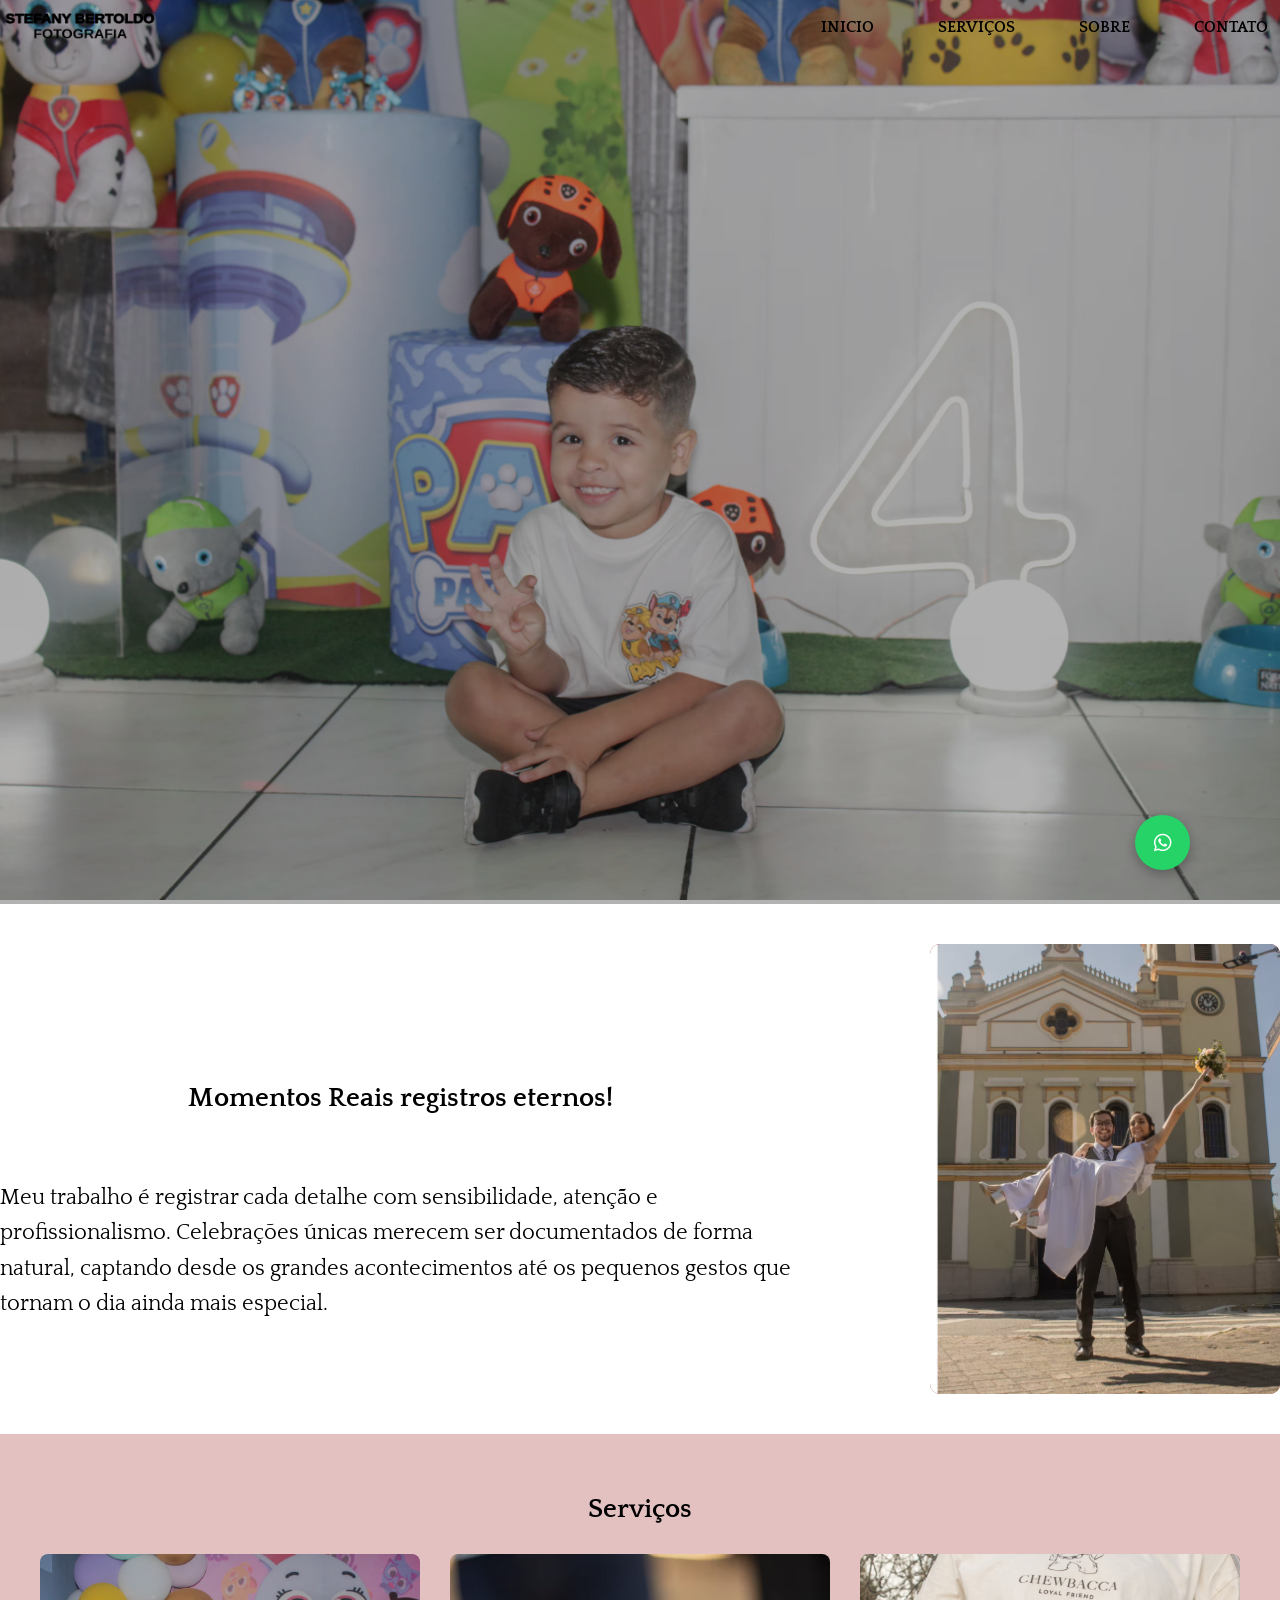
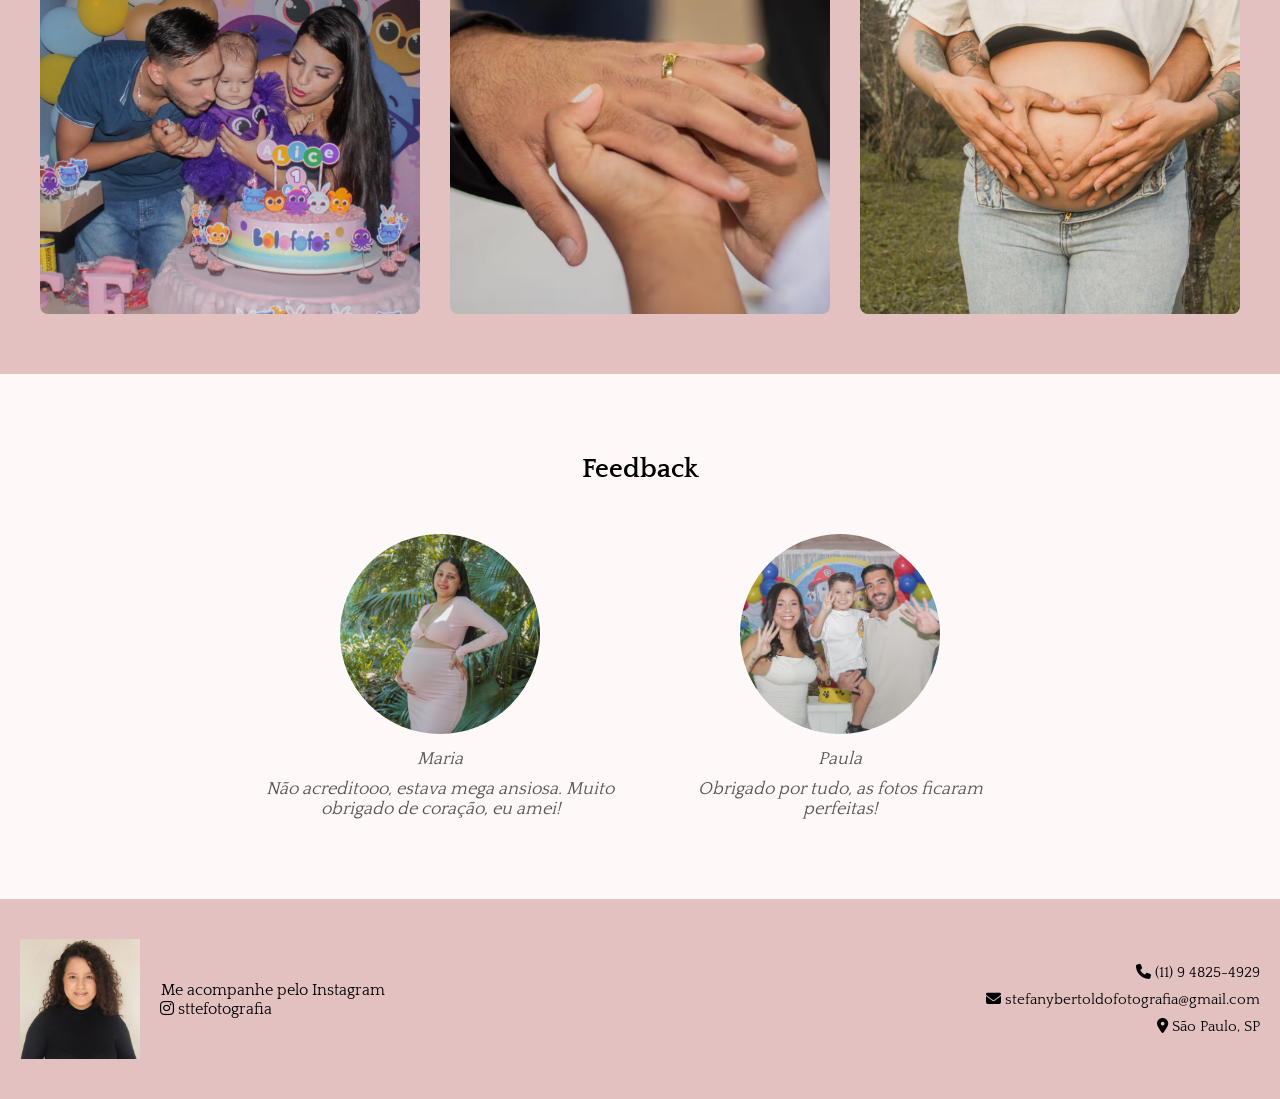
<file: index.html>
<!DOCTYPE html>
<html lang="pt-br">

<head>
    <meta charset="UTF-8">
    <meta name="viewport" content="width=device-width, initial-scale=1.0">
    <title>STEFANY BERTOLDO FOTÓGRAFA</title>
    <link rel="stylesheet" href="style/style.css">
    <link rel="icon" type="image/png" href="imagens/icone.png">
    <link rel="stylesheet" href="https://cdnjs.cloudflare.com/ajax/libs/font-awesome/6.5.0/css/all.min.css">
    <link rel="preconnect" href="https://fonts.googleapis.com">
    <link rel="preconnect" href="https://fonts.gstatic.com" crossorigin>
    <link href="https://fonts.googleapis.com/css2?family=Quattrocento:wght@400;700&display=swap" rel="stylesheet">
    <link rel="icon" type="image/x-icon" href="favicon.ico">
    <!-- Google tag (gtag.js) -->
    <script async src="https://www.googletagmanager.com/gtag/js?id=G-4ZHS7HFXQK"></script>
    <script>
        window.dataLayer = window.dataLayer || [];
        function gtag() { dataLayer.push(arguments); }
        gtag('js', new Date());

        gtag('config', 'G-4ZHS7HFXQK');
    </script>
</head>

<body>
    <meta name="viewport" content="width=device-width, initial-scale=1.0">
    <header>
        <div class="container header-content">
            <div class="logo">
                <a href="index.html"><img src="imagens/logo-stefany-fotografia.png" width="60"></a>
                <div>
                </div>
            </div>

            <nav class="menu">
                <ul>
                    <li><a href="index.html">INICIO</a></li>
                    <li><a href="#servicos">SERVIÇOS</a></li>
                    <li><a href="sobre.html">SOBRE</a></li>
                    <li><a href="contato.html">CONTATO</a></li>
                </ul>
            </nav>
        </div>
    </header>

    <section class="banner">
        <div class="banner-img">
            <img src="imagens/sessão festa infantil/gui (3).avif" alt="GUILHERME">
        </div>

    </section>

    <section class="container sobre">
        <div class="sobre-texto">
            <div class="frase">
                <strong>Momentos Reais registros eternos!</strong>
            </div>
            <p>Meu trabalho é registrar cada
                detalhe com sensibilidade,
                atenção e profissionalismo.
                Celebrações únicas merecem ser
                documentados de forma natural,
                captando desde os grandes
                acontecimentos até os pequenos
                gestos que tornam o dia ainda
                mais especial.
            </p>
        </div>
        <div class="sobre-img">
            <img src="imagens/pagina-inicial.avif" alt="">
        </div>
    </section>

    <section id="servicos">
        <div class="container">
            <h2>Serviços</h2>

            <div class="cards">
                <figure class="card">
                    <a href="festa-infantil.html"><img src="imagens/festa-infantil.avif" alt=""></a>
                    <figcaption>Festa Infantil</figcaption>
                </figure>
                <figure class="card">
                    <a href="casamento.html"><img src="imagens/casamento.avif" alt=""></a>
                    <figcaption>Casamento</figcaption>
                </figure>
                <figure class="card">
                    <a href="gestante.html"><img src="imagens/ba-fe-agnes.avif" alt=""></a>
                    <figcaption>Gestante</figcaption>
                </figure>
            </div>
        </div>
    </section>
    <section id="feedbacks">
        <h2>Feedback</h2>

        <div class="feedback-container">
            <div class="feedback-item">
                <img src="imagens/feedback 1.avif" alt="Kaleo">
                <p class="nome"><i>Maria</i></p>
                <p class="depoimento"><i>Não acreditooo, estava mega ansiosa. Muito obrigado de coração, eu amei!</i>
                </p>
            </div>

            <div class="feedback-item">
                <img src="imagens/feedback 2.avif" alt="ale">
                <p class="nome">Paula</p>
                <p class="depoimento"><i>Obrigado por tudo, as fotos ficaram perfeitas!</i></p>
            </div>
        </div>
    </section>
    <section id="redes">
        <div class="redes-container">

            <div class="bloco-esquerda">
                <div class="redes-img">
                    <img src="imagens/stte.avif" alt="">
                </div>

                <div class="texto-redes">
                    <h2>Me acompanhe pelo Instagram</h2>
                    <i class="fa-brands fa-instagram"></i>
                    <a href="https://instagram.com/sttefotografia" target="_blank" class="insta">
                        sttefotografia
                    </a>
                </div>
            </div>

            <div class="contatos-redes">
                <ul>
                    <li>
                        <i class="fas fa-phone"></i>
                        <a href="https://wa.me/5511948254929" target="_blank">
                            (11) 9 4825-4929
                        </a>
                    <li>
                        <i class="fas fa-envelope"></i>
                        <a href="mailto:stefanybertoldofotografia@gmail.com">
                            stefanybertoldofotografia@gmail.com
                        </a>
                    </li>
                    <li><i class="fas fa-map-marker-alt"></i> São Paulo, SP</li>
                </ul>
            </div>

    </section>
    <button id="btnTopo">
        <i class="fas fa-arrow-up"></i>
    </button>
    <a href="https://wa.me/5511948254929" class="btn-whatsapp" target="_blank">
        <i class="fa-brands fa-whatsapp"></i>
    </a>
</body>
<script src="script/script.js"></script>

</html>
</file>
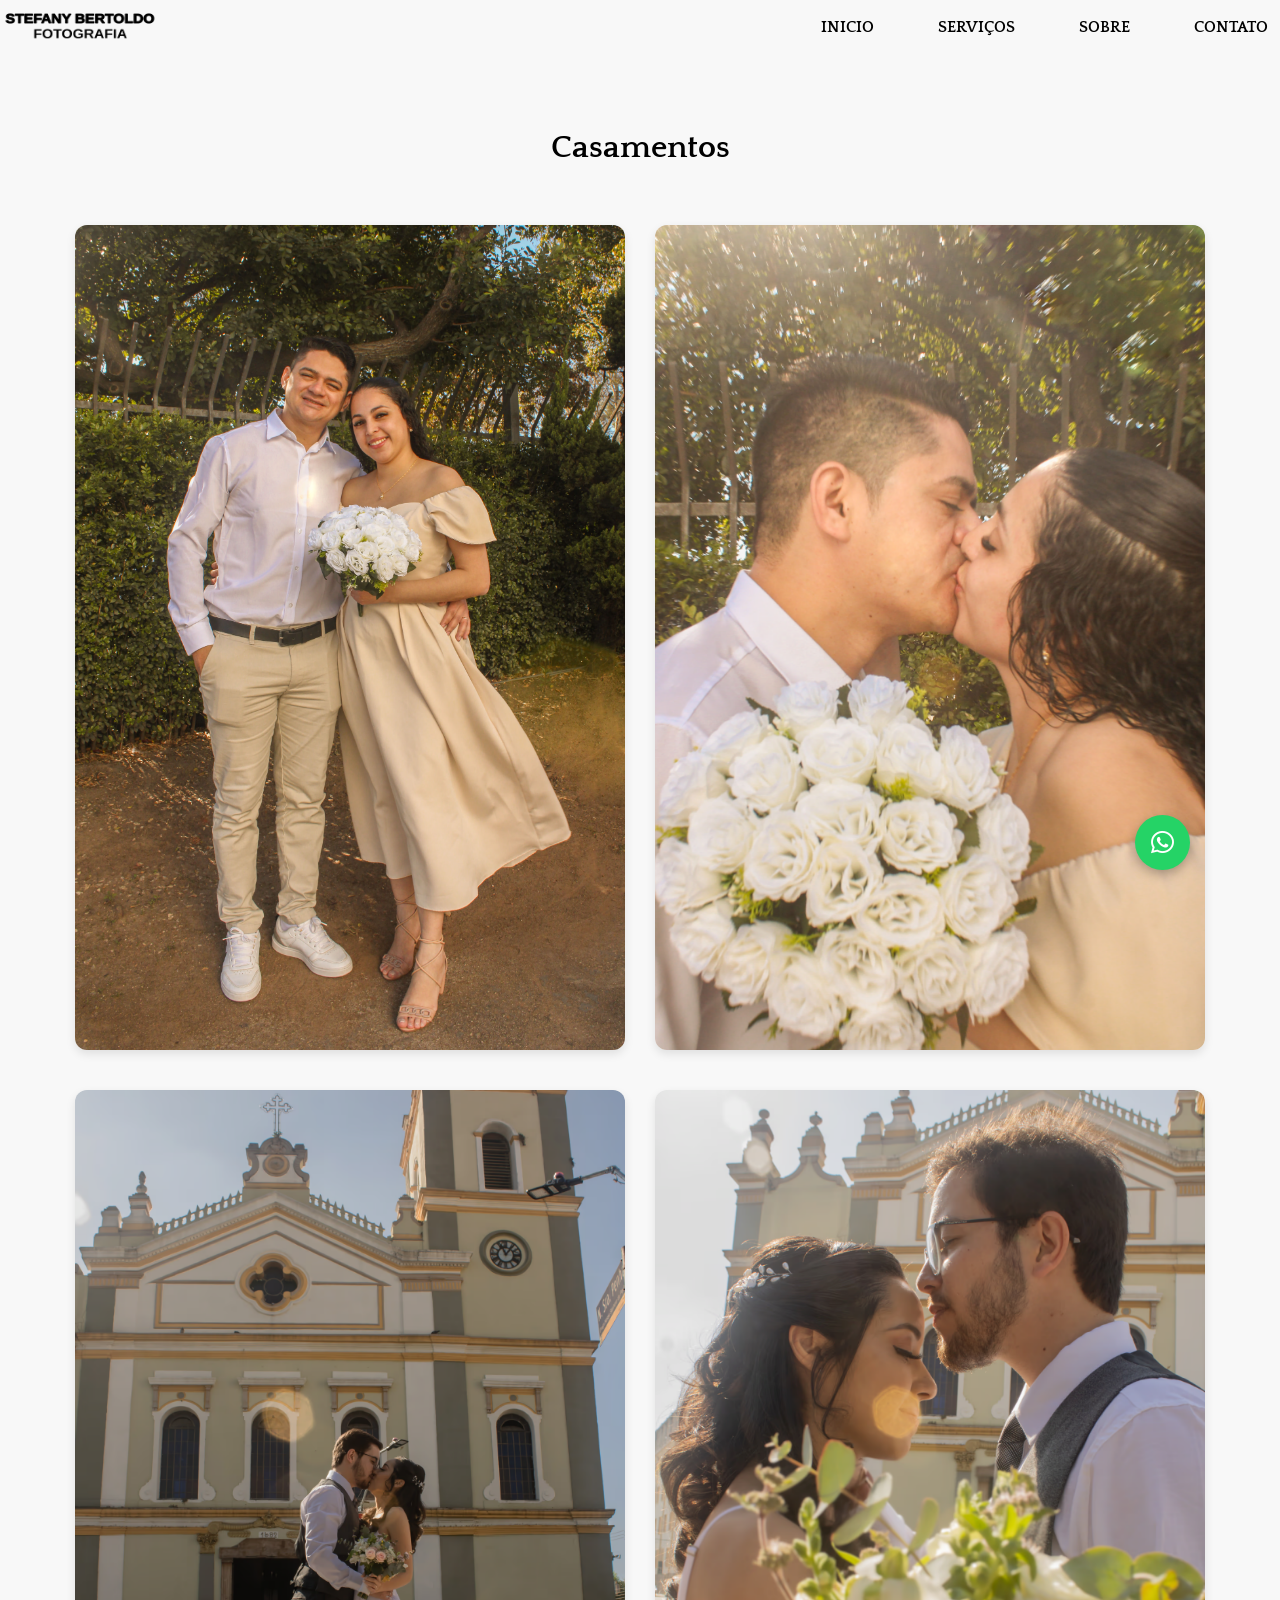
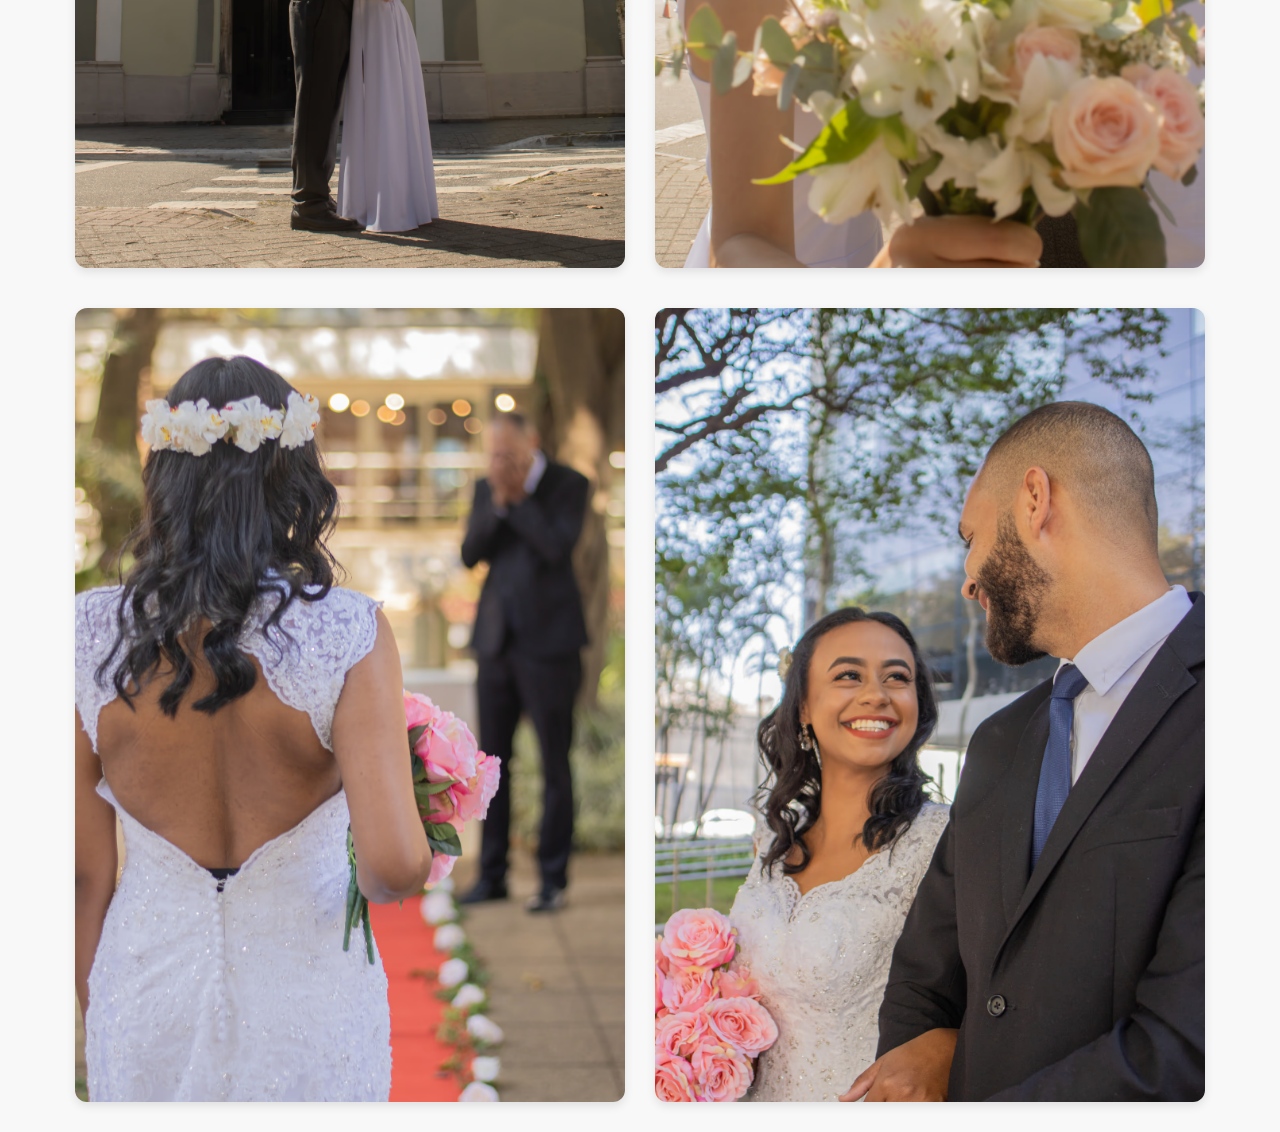
<file: casamento.html>
<!DOCTYPE html>
<html lang="pt-br">

<head>
    <meta charset="UTF-8">
    <meta name="viewport" content="width=device-width, initial-scale=1.0">
    <title>CASAMENTO - STEFANY BERTOLDO FOTÓGRAFA</title>
    <link rel="stylesheet" href="style/style-casamento.css">
    <link rel="icon" type="image/png" href="imagens/icone.png">
    <link rel="stylesheet" href="https://cdnjs.cloudflare.com/ajax/libs/font-awesome/6.5.0/css/all.min.css">
    <link rel="preconnect" href="https://fonts.googleapis.com">
    <link rel="preconnect" href="https://fonts.gstatic.com" crossorigin>
    <link href="https://fonts.googleapis.com/css2?family=Quattrocento:wght@400;700&display=swap" rel="stylesheet">
</head>

<body>
    <header>
        <div class="container header-content">
            <div class="logo">
                <a href="index.html"><img src="imagens/logo-stefany-fotografia.png" width="60"></a>
                <div>
                </div>
            </div>

            <nav>
                <ul>
                    <li><a href="index.html">INICIO</a></li>
                    <li><a href="index.html#servicos">SERVIÇOS</a></li>
                    <li><a href="sobre.html">SOBRE</a></li>
                    <li><a href="contato.html">CONTATO</a></li>
                </ul>
            </nav>
        </div>
    </header>
    <h1>Casamentos</h1>

    <section class="galeria">


        <div class="bloco-casamento">
            <img id="casamento" src="imagens/sessão casamento/3 (3).avif" alt="">
            <img id="casamento" src="imagens/sessão casamento/3 (2).avif" alt="">
            <!-- <img id="casamento" src="imagens/sessão casamento/3 (1).jpg" alt=""> -->
        </div>

        <div class="bloco-casamento">
            <img id="casamento" src="imagens/sessão casamento/2 (2).avif" alt="">
            <img id="casamento" src="imagens/sessão casamento/2 (1).avif" alt="">
        </div>

        <div class="bloco-casamento">
            <img id="casamento" src="imagens/sessão casamento/1 (2).avif" alt="">
            <img id="casamento" src="imagens/sessão casamento/1 (1).avif" alt="">
        </div>

    </section>
    <button id="btnTopo">
        <i class="fas fa-arrow-up"></i>
    </button>

    <a href="https://wa.me/5511948254929" class="btn-whatsapp" target="_blank">
        <i class="fa-brands fa-whatsapp"></i>
    </a>

    <script src="script/script.js"></script>
</body>
</file>
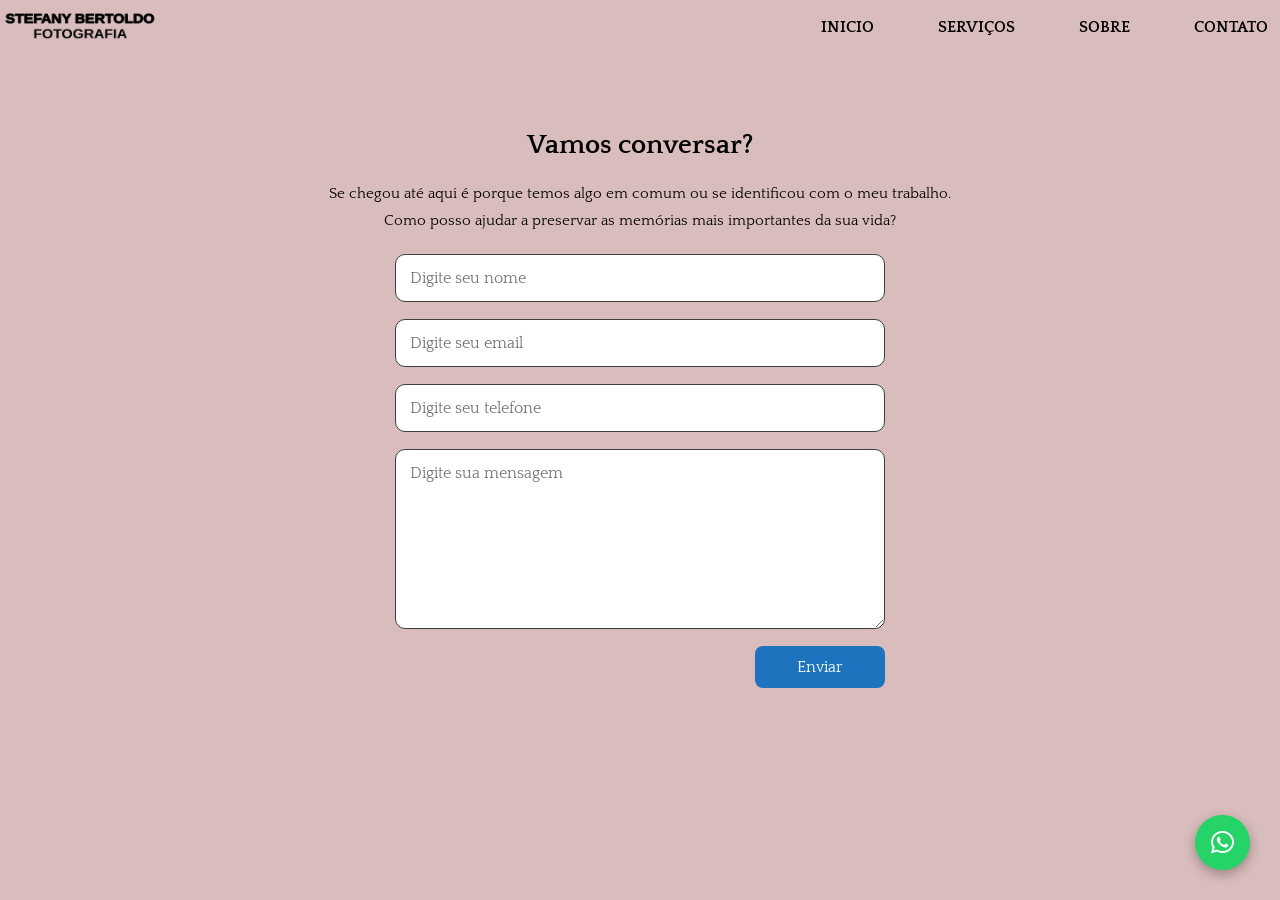
<file: contato.html>
<!DOCTYPE html>
<html lang="pt-br">
<head>
    <meta charset="UTF-8">
    <meta name="viewport" content="width=device-width, initial-scale=1.0">
    <title>CONTATOS - STEFANY BERTOLDO FOTÓGRAFA</title>
    <link rel="stylesheet" href="style/style-contato.css">
    <link rel="icon" type="image/png" href="imagens/icone.png">
    <link rel="stylesheet" href="https://cdnjs.cloudflare.com/ajax/libs/font-awesome/6.5.0/css/all.min.css">
    <link rel="preconnect" href="https://fonts.googleapis.com">
    <link rel="preconnect" href="https://fonts.gstatic.com" crossorigin>
    <link href="https://fonts.googleapis.com/css2?family=Quattrocento:wght@400;700&display=swap" rel="stylesheet">
</head>
<body>
    <header>
        <div class="container header-content">
            <div class="logo">
                <a href="index.html"><img src="imagens/logo-stefany-fotografia.png" width="60"></a>
            <div>
            </div>
        </div>

            <nav>
                <ul>
                    <li><a href="index.html">INICIO</a></li>
                    <li><a href="index.html#servicos">SERVIÇOS</a></li>
                    <li><a href="sobre.html">SOBRE</a></li>
                    <li><a href="contato.html">CONTATO</a></li>
                </ul>
            </nav>

    </header>

  <!-- TÍTULO -->
  <section class="titulo">
        <h2>Vamos conversar?</h2>
  </section>

<section class="contato">
    <div class="contato-container">
        <p>
            Se chegou até aqui é porque temos algo em comum ou se identificou com o meu trabalho.
            <br>
            Como posso ajudar a preservar as memórias mais importantes da sua vida?
        </p>

        <form id="form-contato" action="https://formsubmit.co/stefanybertoldofotografia@gmail.com" method="POST">

            <input type="hidden" name="_captcha" value="false">

            <input type="hidden"
                    name="_next"
                    value="https:///www.sttefotografia.com.br/contato.html"><!-- mudar para o dominio do site -->

            <input type="text" name="nome" placeholder="Digite seu nome" required>

            <input type="email" name="email" placeholder="Digite seu email" required>

            <input type="tel" name="telefone" placeholder="Digite seu telefone">

            <textarea name="mensagem" placeholder="Digite sua mensagem"></textarea>

            <button type="submit">Enviar</button>

        </form>

    </div>
<dialog id="popupSucesso">
  <h2>Sucesso!</h2>
  <p>Seu formulário foi enviado com sucesso.</p>
  <button id="fecharPopup">OK</button>
</dialog>
</section>

<a href="https://wa.me/5511948254929" 
   class="btn-whatsapp" 
   target="_blank">
   <i class="fa-brands fa-whatsapp"></i>
</a>

<script src="script/script.js"></script>

</body>
</html>
</file>
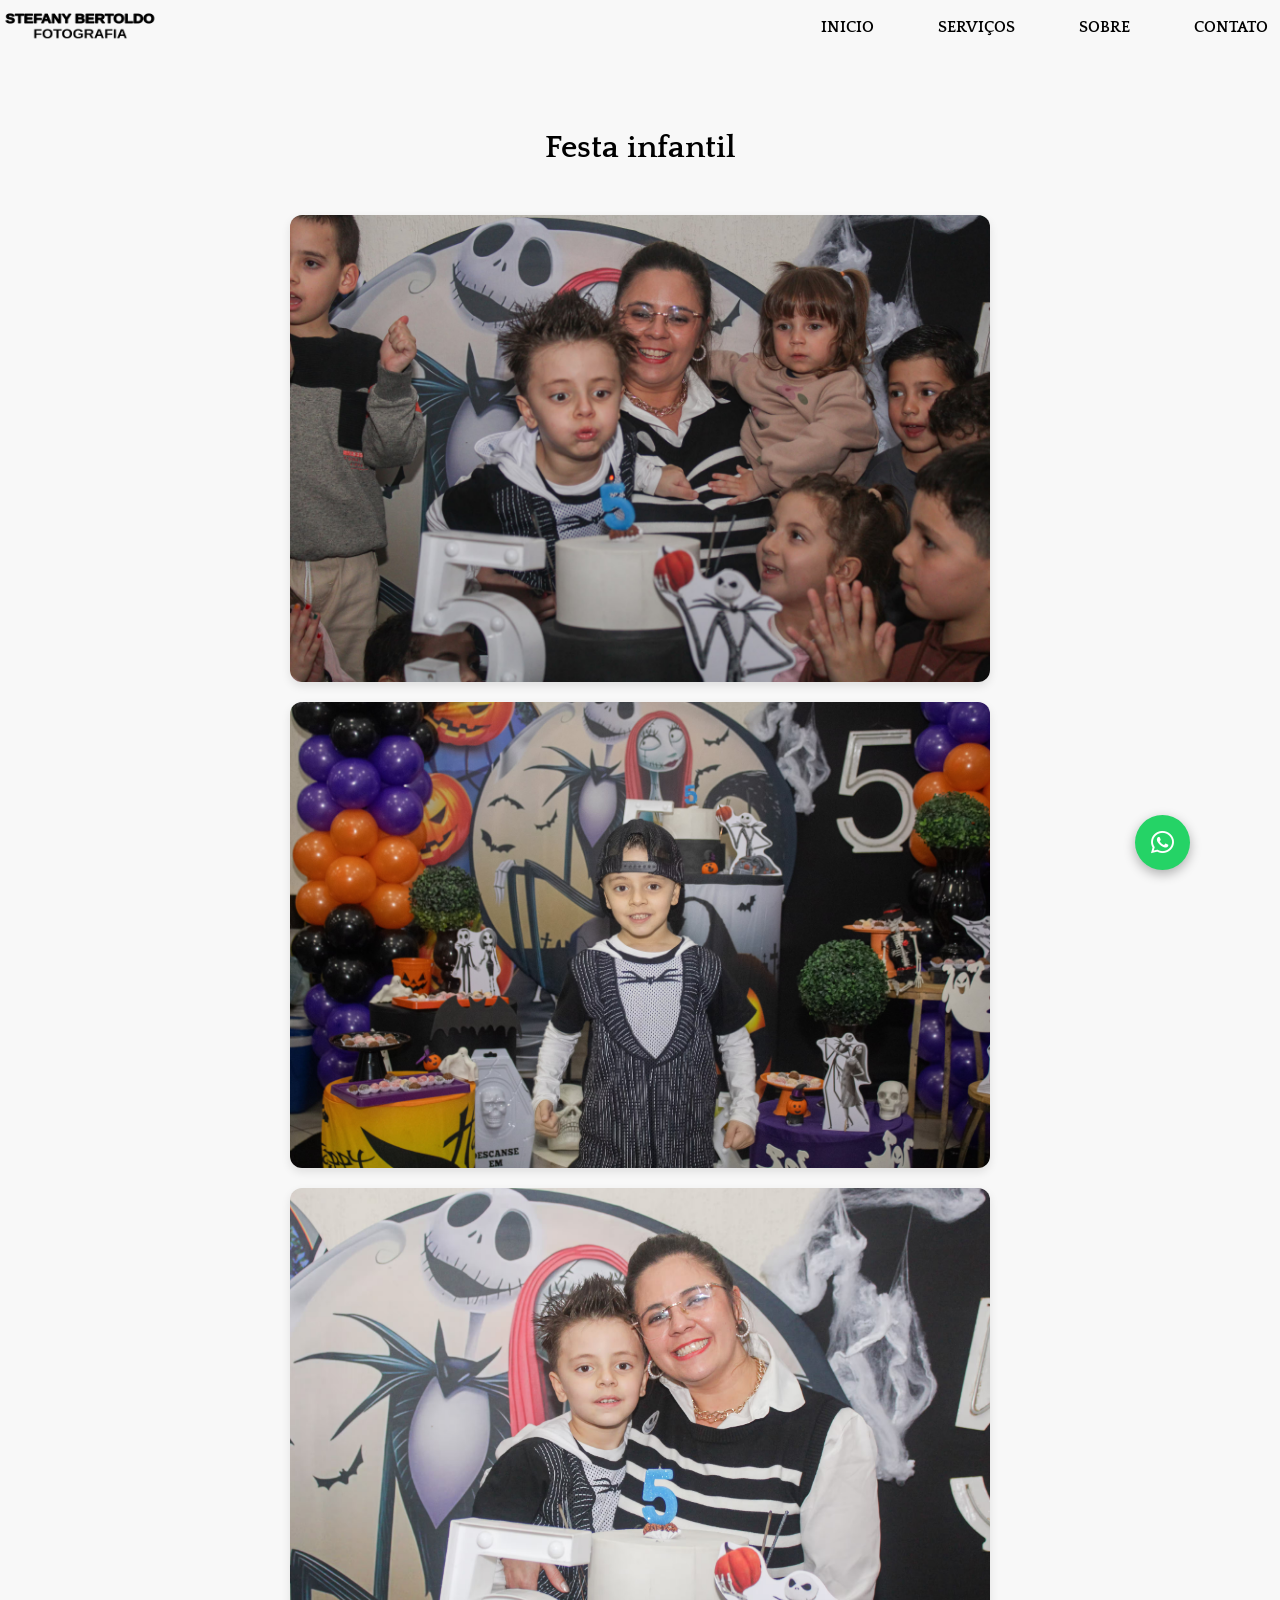
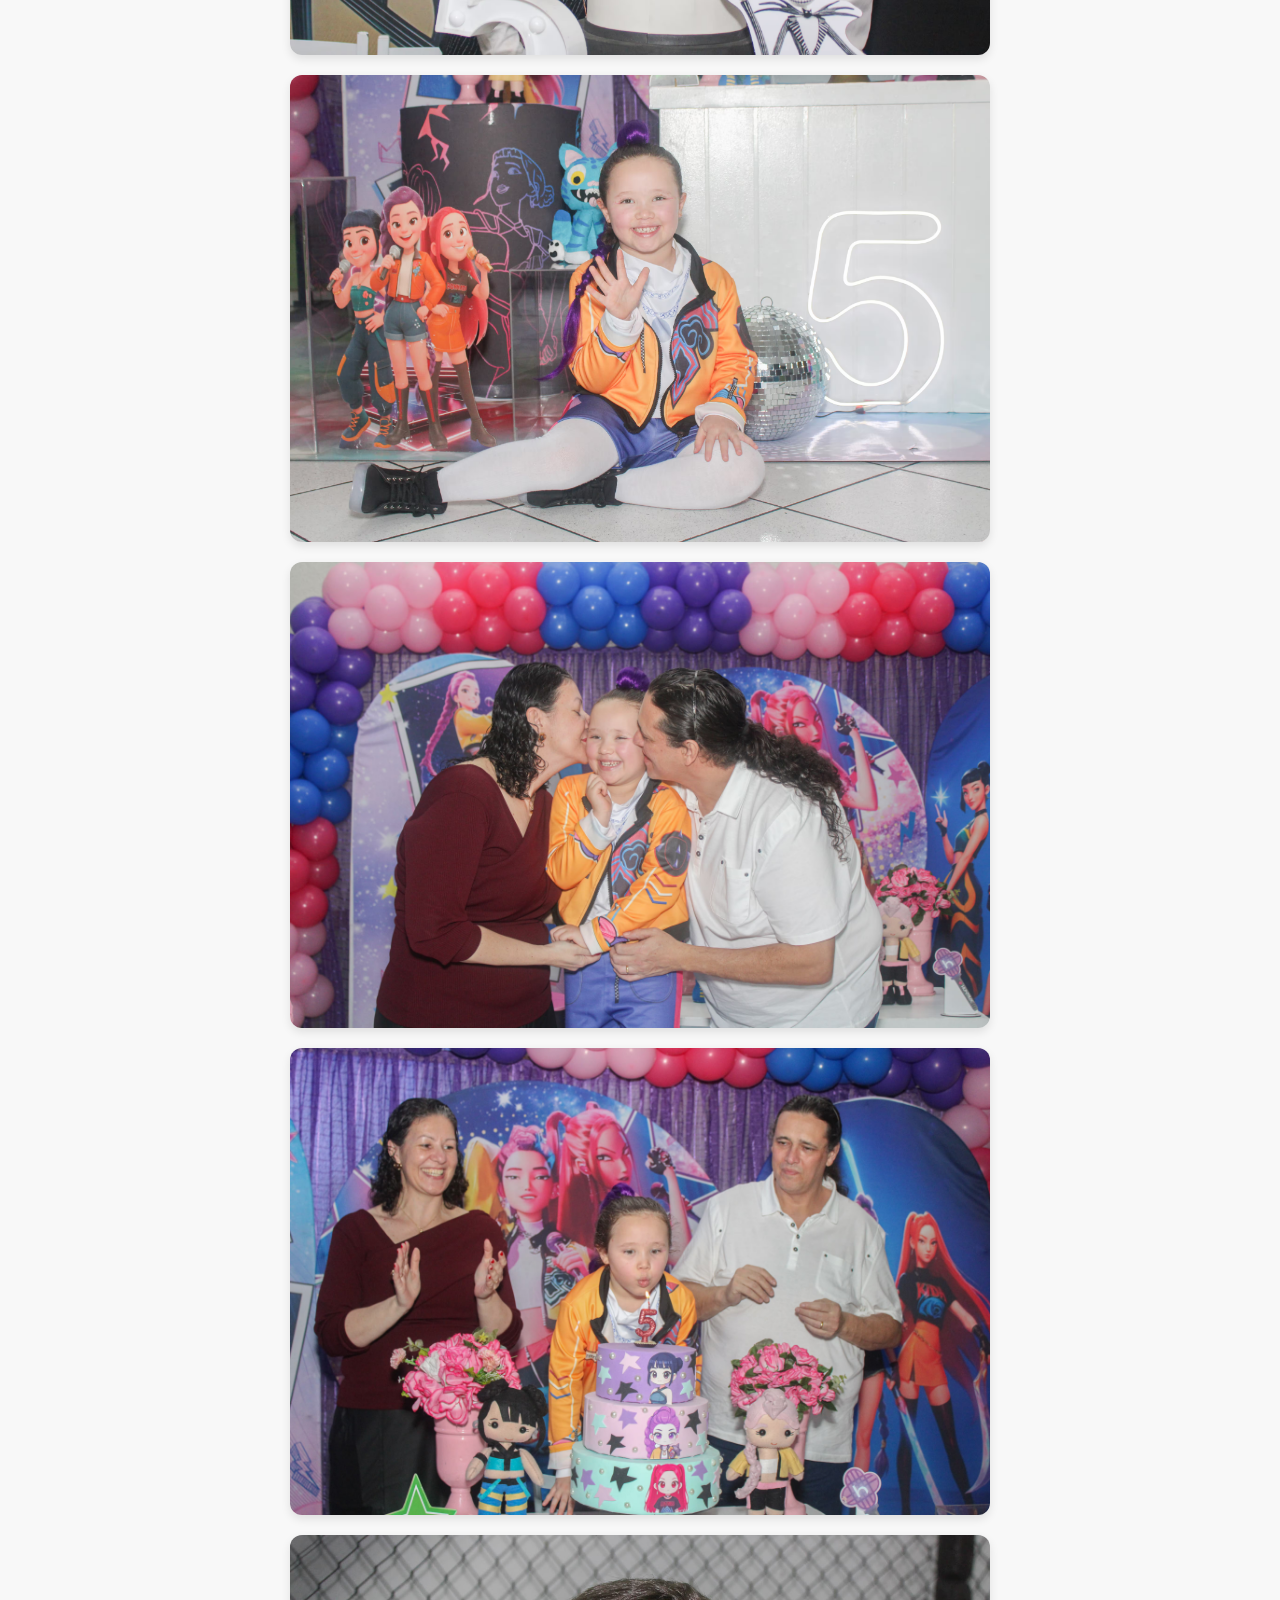
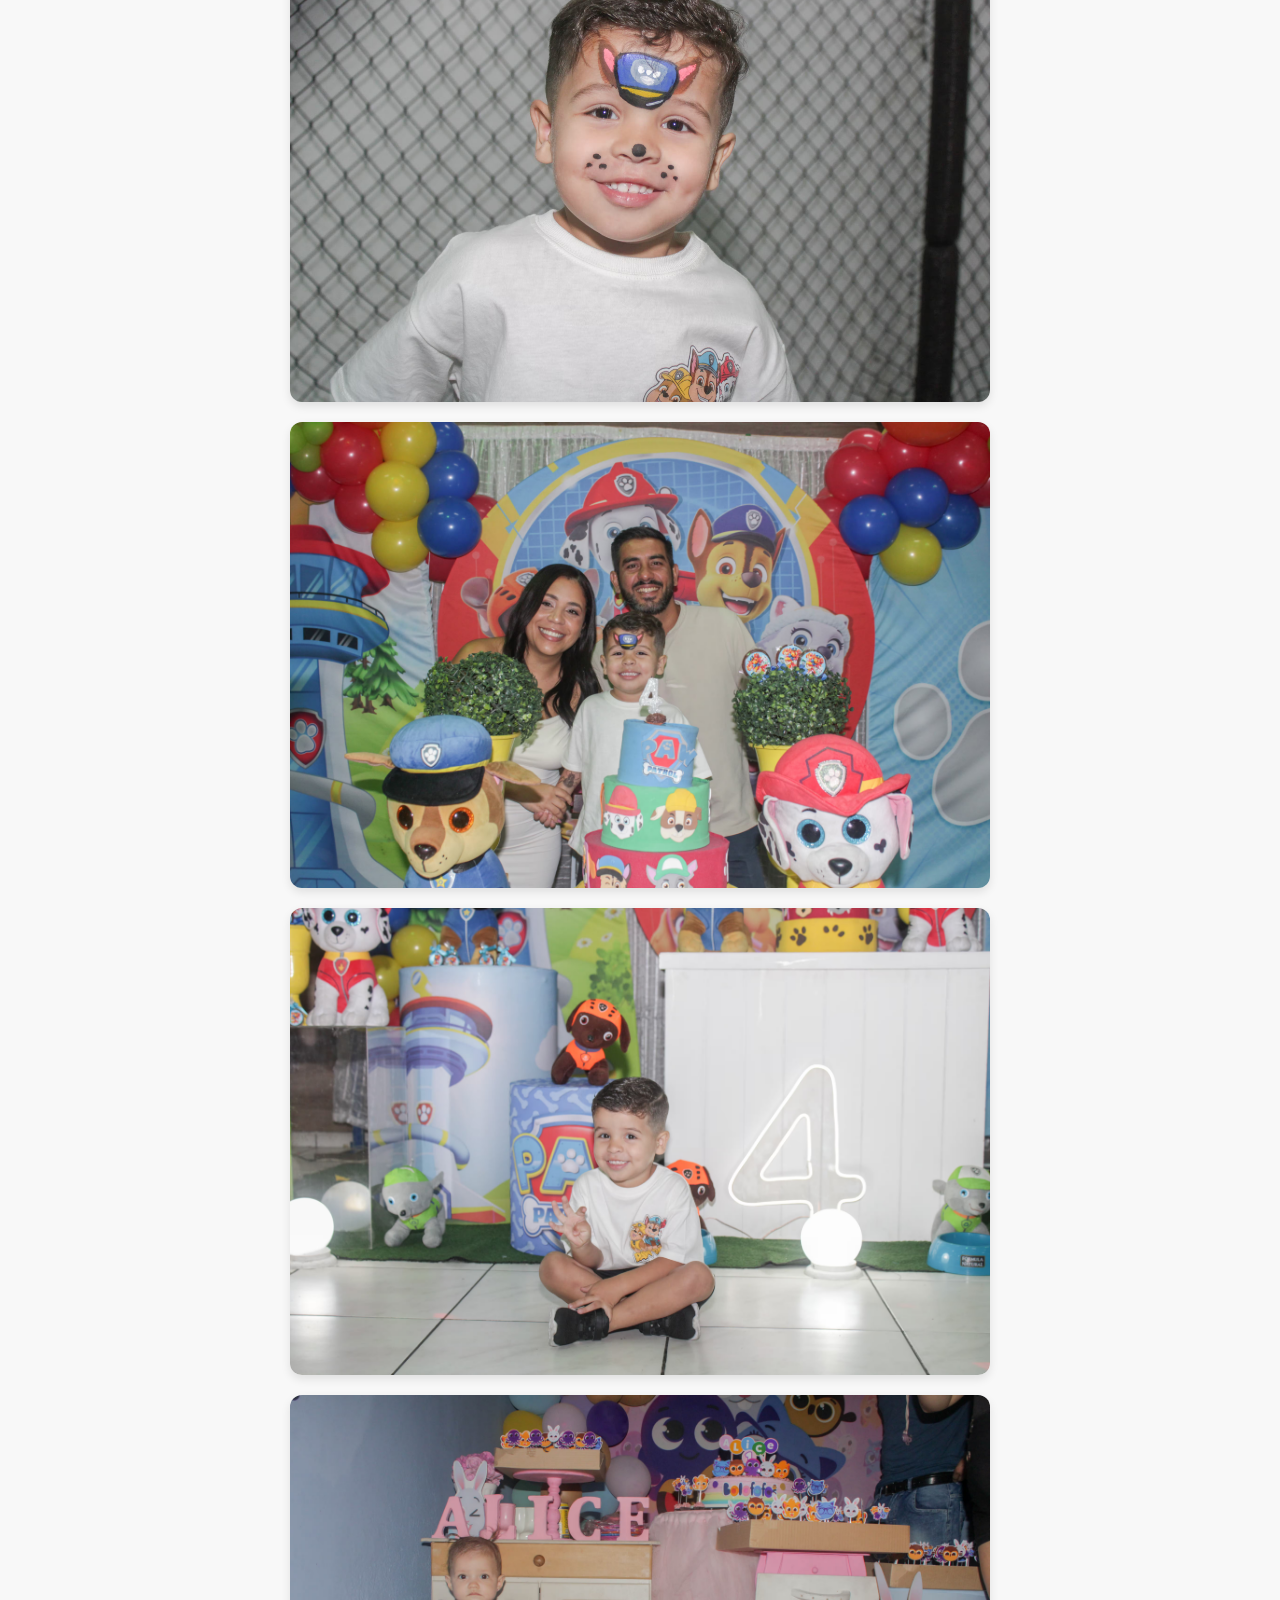
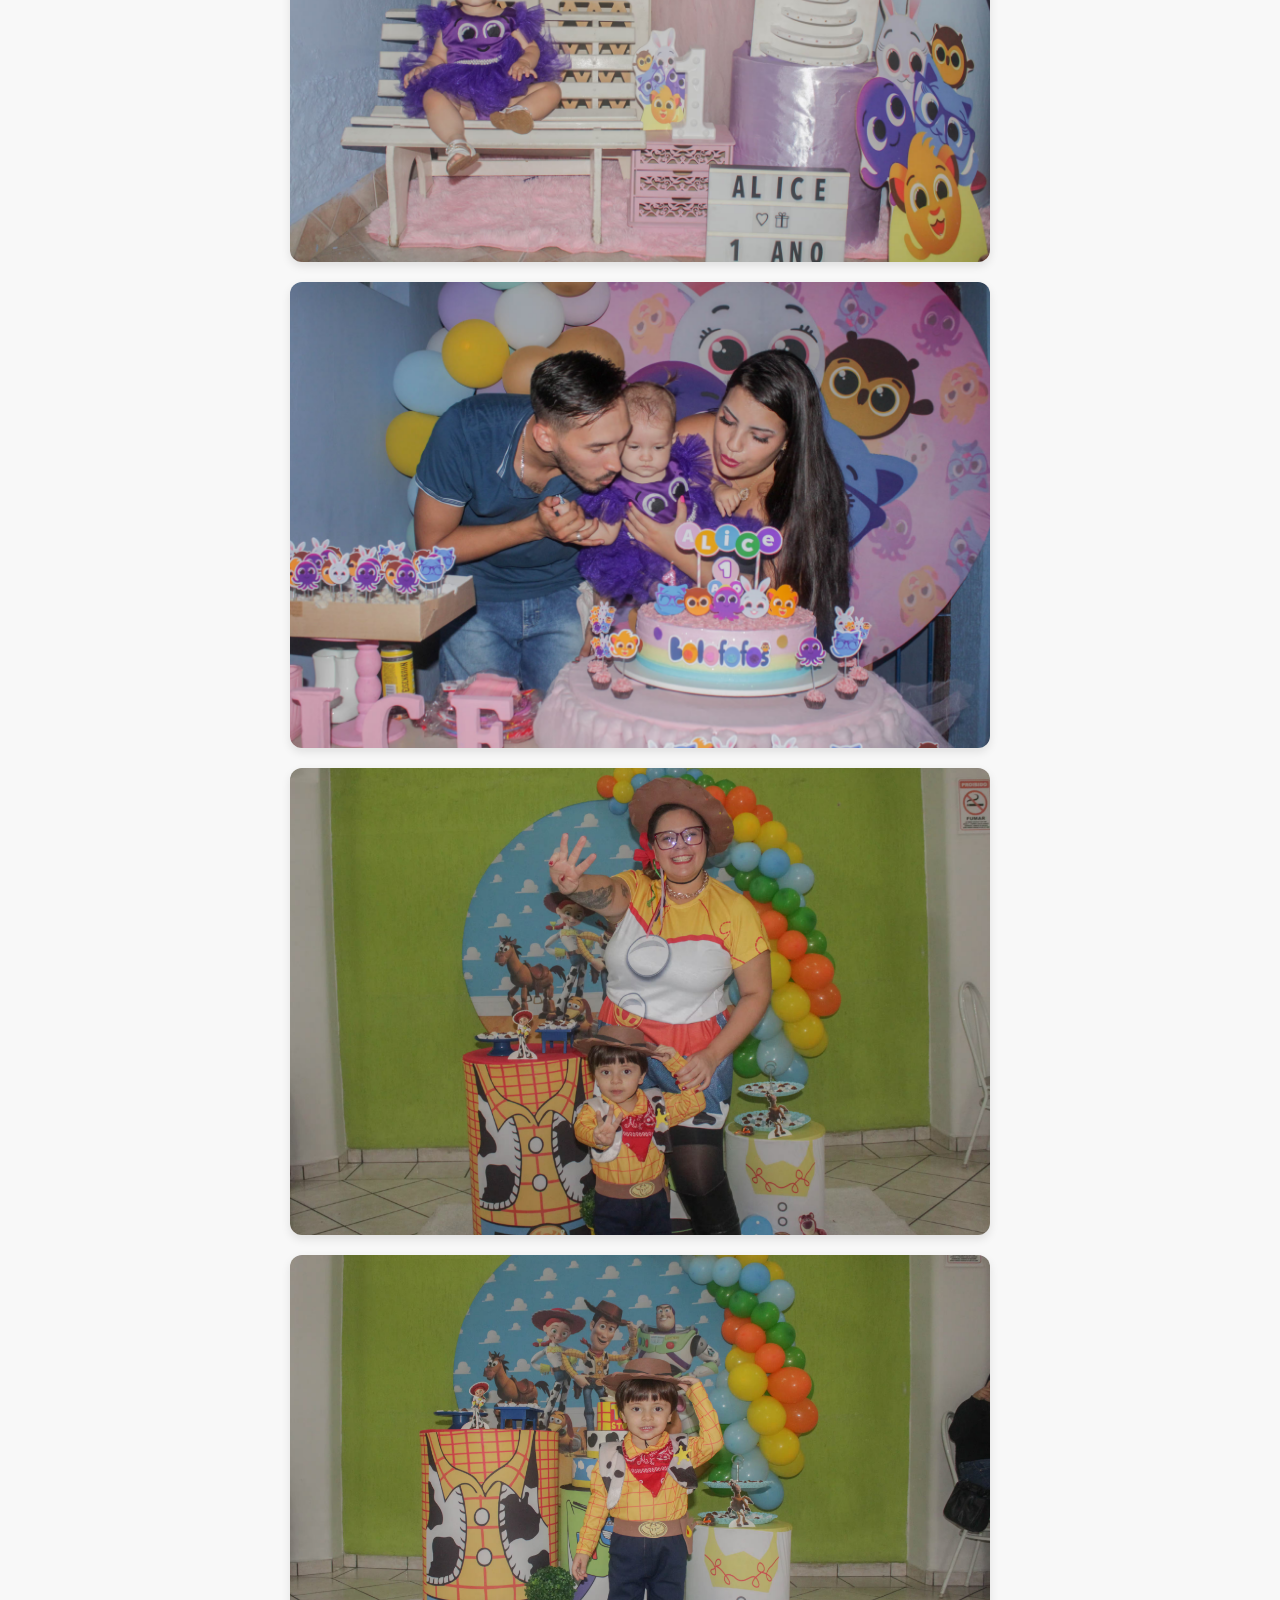
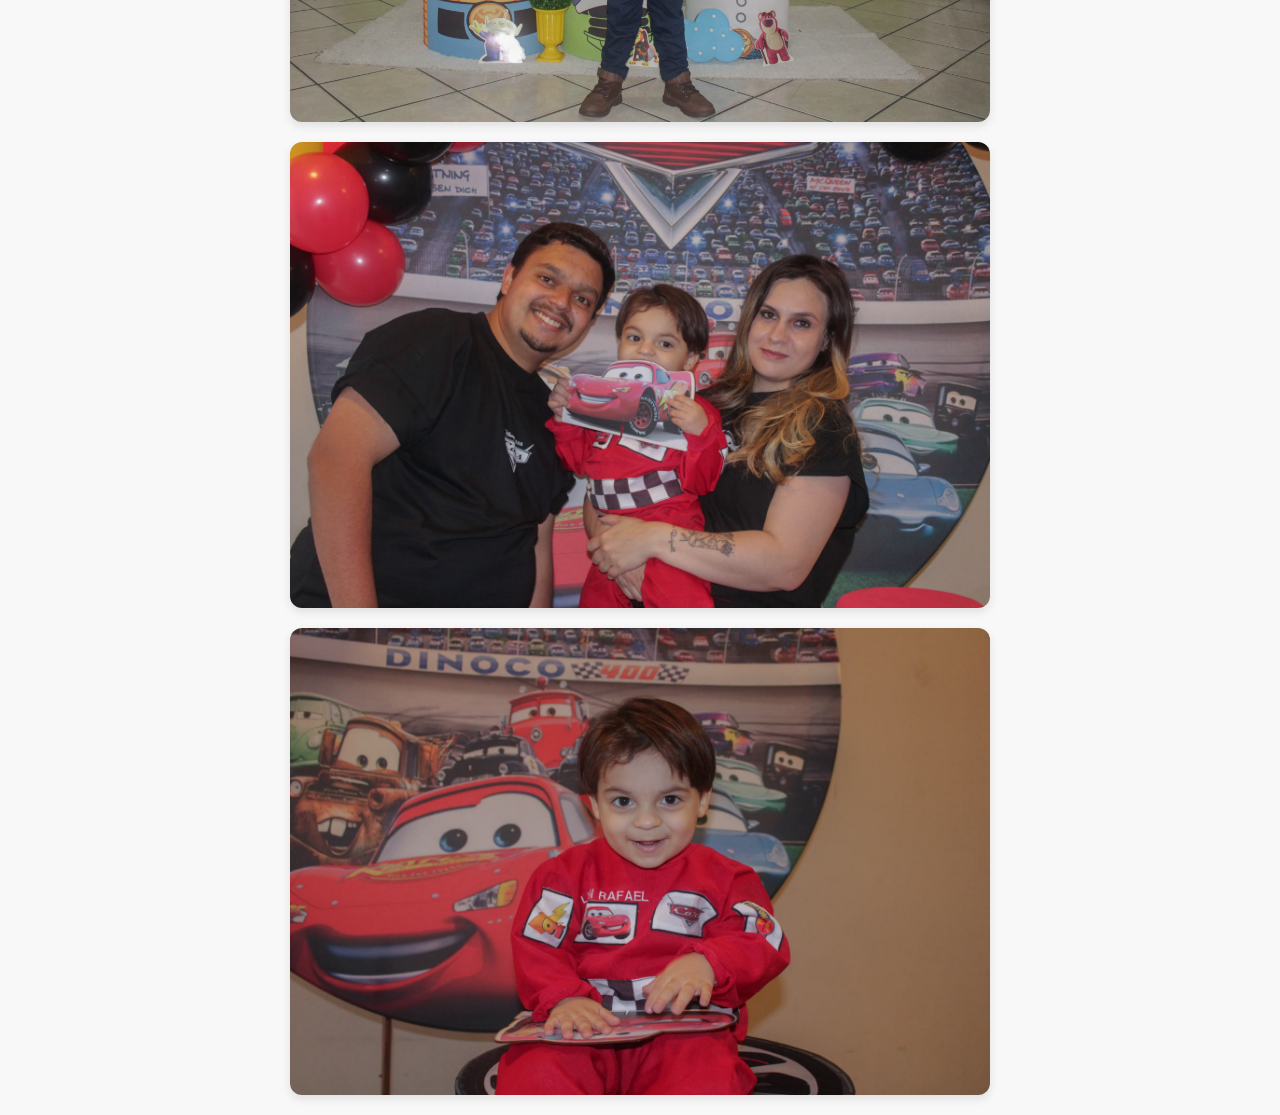
<file: festa-infantil.html>
<!DOCTYPE html>
<html lang="pt-br">

<head>
    <meta charset="UTF-8">
    <meta name="viewport" content="width=device-width, initial-scale=1.0">
    <title>FESTAS INFANTIS - STEFANY BERTOLDO FOTÓGRAFA</title>
    <link rel="stylesheet" href="style/style-festa.css">
    <link rel="icon" type="image/png" href="imagens/icone.png">
    <link rel="stylesheet" href="https://cdnjs.cloudflare.com/ajax/libs/font-awesome/6.5.0/css/all.min.css">
    <link rel="preconnect" href="https://fonts.googleapis.com">
    <link rel="preconnect" href="https://fonts.gstatic.com" crossorigin>
    <link href="https://fonts.googleapis.com/css2?family=Quattrocento:wght@400;700&display=swap" rel="stylesheet">
</head>

<body>
    <header>
        <div class="container header-content">
            <div class="logo">
                <a href="index.html"><img src="imagens/logo-stefany-fotografia.png" width="60"></a>
                <div>
                </div>
            </div>

            <nav>
                <ul>
                    <li><a href="index.html">INICIO</a></li>
                    <li><a href="index.html#servicos">SERVIÇOS</a></li>
                    <li><a href="sobre.html">SOBRE</a></li>
                    <li><a href="contato.html">CONTATO</a></li>
                </ul>
            </nav>
        </div>
    </header>
    <h1>Festa infantil</h1>

    <div class="galeria">
        <img src="imagens/sessão festa infantil/Kaleo (6).avif" alt="Festa Kaleo">
        <img src="imagens/sessão festa infantil/Kaleo (5).avif" alt="Festa Kaleo">
        <img src="imagens/sessão festa infantil/Kaleo (4).avif" alt="Festa Kaleo">
        <img src="imagens/sessão festa infantil/Elena (1).avif" alt="Festa Elena">
        <img src="imagens/sessão festa infantil/Elena (2).avif" alt="Festa Elena">
        <img src="imagens/sessão festa infantil/Elena (3).avif" alt="Festa Elena">
        <img src="imagens/sessão festa infantil/gui (1).avif" alt="Festa Guilherme">
        <img src="imagens/sessão festa infantil/gui (2).avif" alt="Fsta Guilherme">
        <img src="imagens/sessão festa infantil/gui (3).avif" alt="Festa Guilherme">
        <img src="imagens/sessão festa infantil/Alice (1).avif" alt="Festa Alice">
        <!-- <img src="imagens/sessão festa infantil/Alice (2).jpg" alt="Festa Alice"> -->
        <img src="imagens/sessão festa infantil/Alice (3).avif" alt="Festa Alice">
        <img src="imagens/sessão festa infantil/Kaleo (1).avif" alt="Festa Kaleo">
        <img src="imagens/sessão festa infantil/Kaleo (3).avif" alt="Festa Kaleo">
        <img src="imagens/sessão festa infantil/Luan (1).avif" alt="Festa Rafael">
        <img src="imagens/sessão festa infantil/Luan (2).avif" alt="Festa Rafael">

    </div>

</html>
<button id="btnTopo">
    <i class="fas fa-arrow-up"></i>
</button>

<a href="https://wa.me/5511948254929" class="btn-whatsapp" target="_blank">
    <i class="fa-brands fa-whatsapp"></i>
</a>

<script src="script/script.js"></script>
</body>
</file>
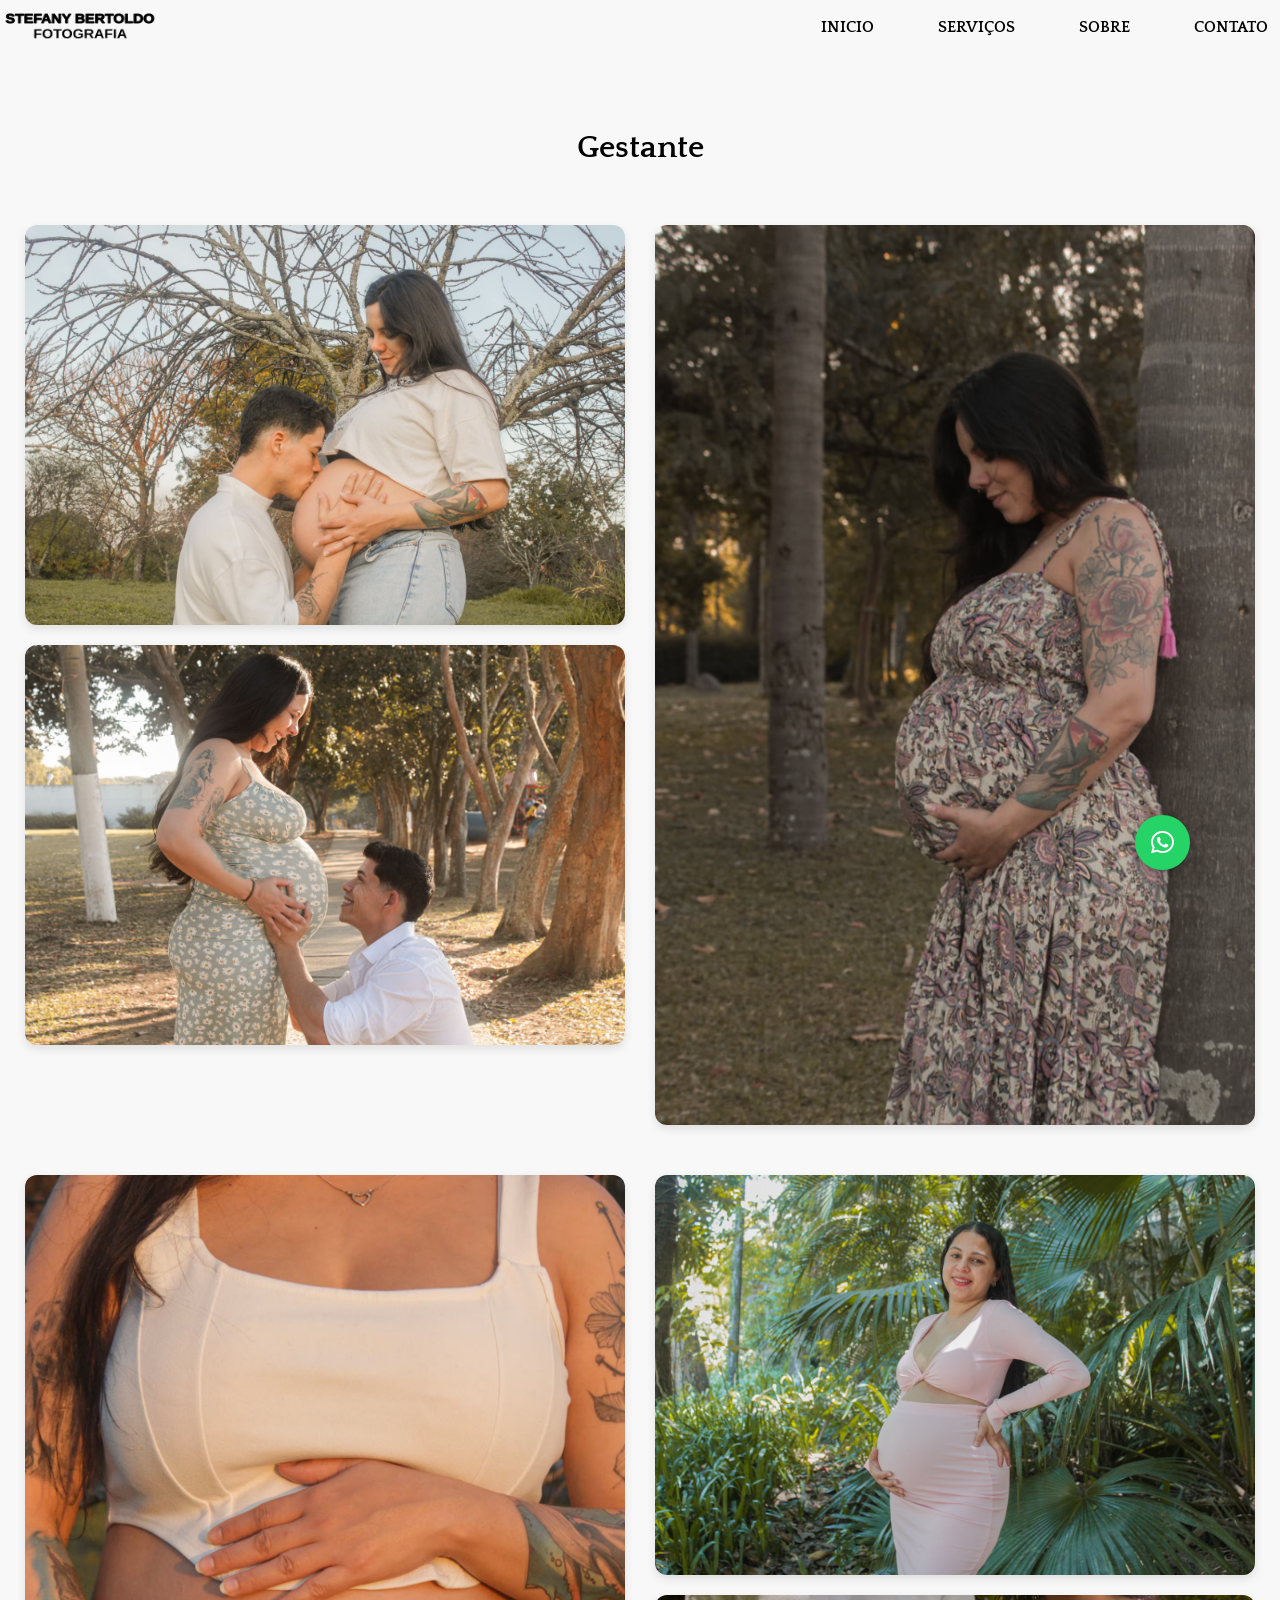
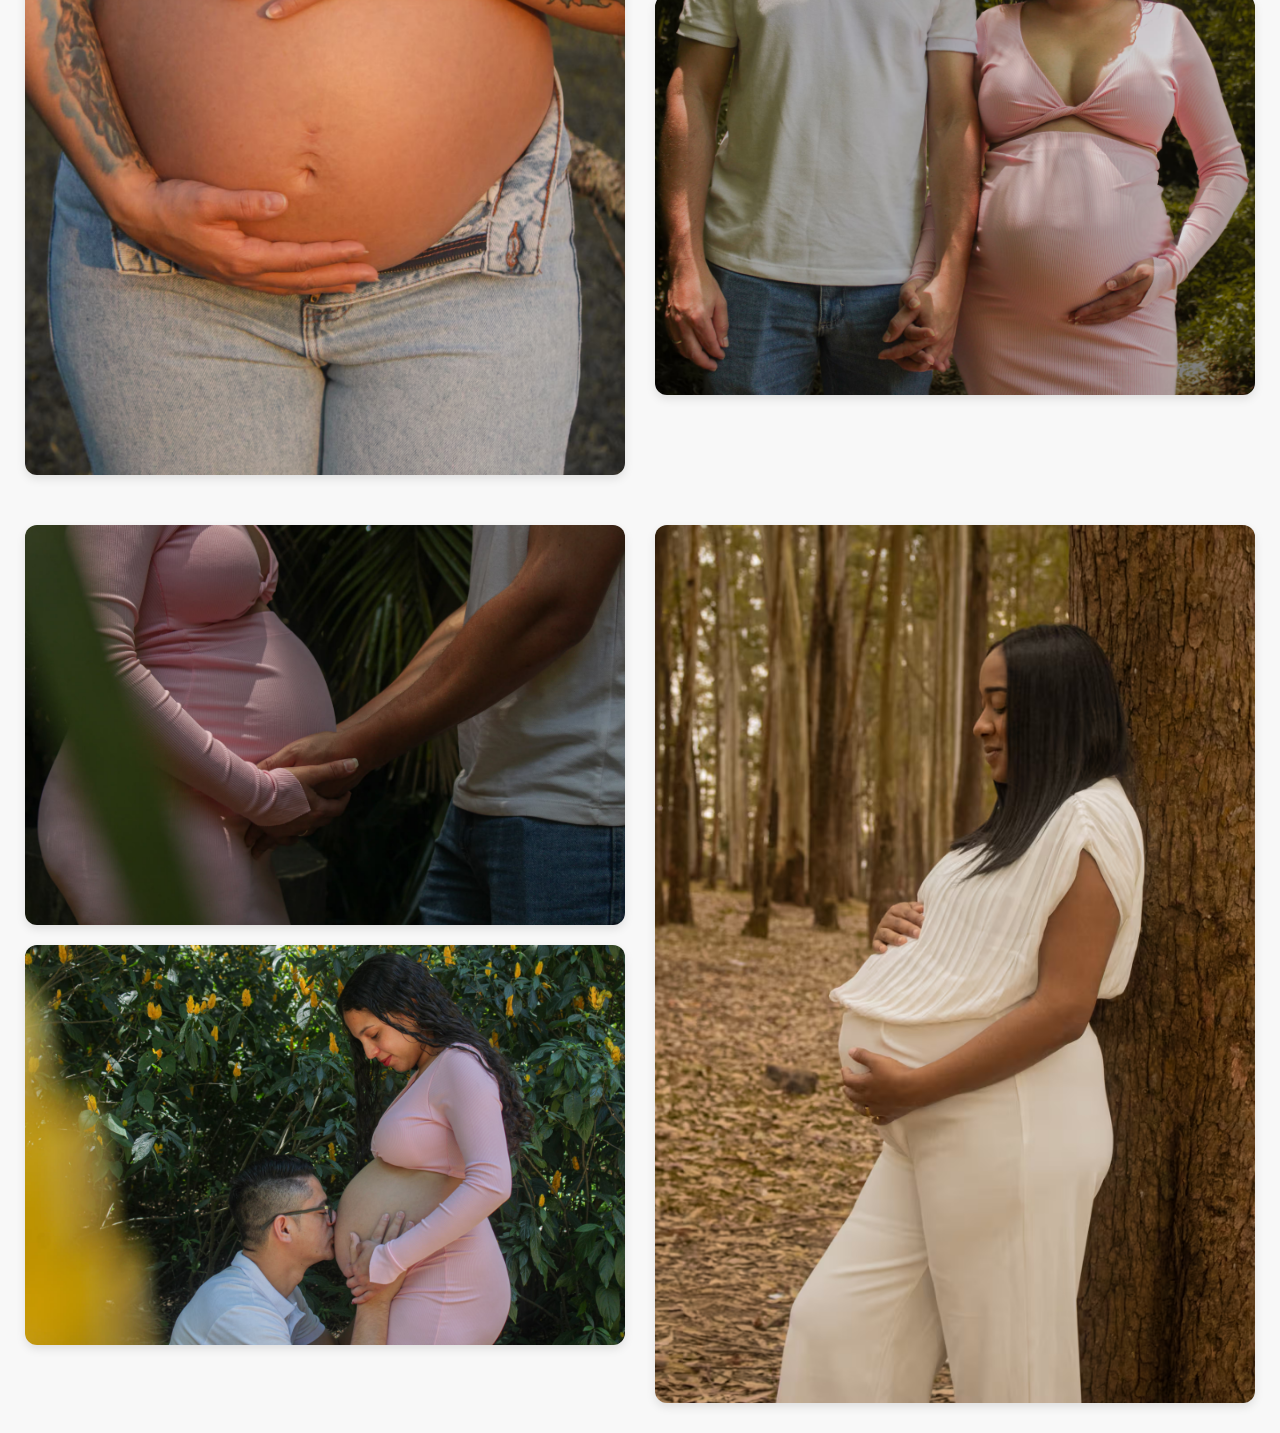
<file: gestante.html>
<!DOCTYPE html>
<html lang="pt-br">

<head>
    <meta charset="UTF-8">
    <meta name="viewport" content="width=device-width, initial-scale=1.0">
    <title>GESTANTE - STEFANY BERTOLDO FOTÓGRAFA</title>
    <link rel="stylesheet" href="style/style-gestante.css">
    <link rel="icon" type="image/png" href="imagens/icone.png">
    <link rel="stylesheet" href="https://cdnjs.cloudflare.com/ajax/libs/font-awesome/6.5.0/css/all.min.css">
    <link rel="preconnect" href="https://fonts.googleapis.com">
    <link rel="preconnect" href="https://fonts.gstatic.com" crossorigin>
    <link href="https://fonts.googleapis.com/css2?family=Quattrocento:wght@400;700&display=swap" rel="stylesheet">
</head>

<body>
    <header>
        <div class="container header-content">
            <div class="logo">
                <a href="index.html"><img src="imagens/logo-stefany-fotografia.png" width="60"></a>
                <div>
                </div>
            </div>

            <nav>
                <ul>
                    <li><a href="index.html">INICIO</a></li>
                    <li><a href="index.html#servicos">SERVIÇOS</a></li>
                    <li><a href="sobre.html">SOBRE</a></li>
                    <li><a href="contato.html">CONTATO</a></li>
                </ul>
            </nav>
        </div>
    </header>

    <h1>Gestante</h1>

    <section class="galeria">

        <!-- BLOCO 1 -->
        <div class="bloco-galeria">

            <div class="fotos-horizontal">
                <img id="gestante1-1" src="imagens/sessão gestante/1 (1).avif" alt="Gestante 1">
                <img id="gestante1-2" src="imagens/sessão gestante/1 (2).avif" alt="Gestante 2">
            </div>

            <div class="foto-vertical">
                <img id="gestante1-3" src="imagens/sessão gestante/1 (3).avif" alt="Gestante 3">
            </div>

        </div>

        <!-- BLOCO 2 -->
        <div class="bloco-galeria">

            <div class="foto-vertical">
                <img id="gestante1-4" src="imagens/sessão gestante/1 (4).avif" alt="Gestante 4">
            </div>

            <div class="fotos-horizontal">
                <img id="gestante2-1" src="imagens/sessão gestante/2 (1).avif" alt="Gestante 5">
                <img id="gestante2-2" src="imagens/sessão gestante/2 (2).avif" alt="Gestante 6">
            </div>

        </div>

        <!-- BLOCO 3 -->
        <div class="bloco-galeria">

            <div class="fotos-horizontal">
                <img id="gestante2-3" src="imagens/sessão gestante/2 (3).avif" alt="Gestante 7">
                <img id="gestante2-4" src="imagens/sessão gestante/2 (4).avif" alt="Gestante 8">
            </div>

            <div class="foto-vertical">
                <img id="gestante3-1" src="imagens/sessão gestante/3.avif" alt="Gestante 9">
            </div>

        </div>

    </section>

    <button id="btnTopo">
        <i class="fas fa-arrow-up"></i>
    </button>

    <a href="https://wa.me/5511948254929" class="btn-whatsapp" target="_blank">
        <i class="fa-brands fa-whatsapp"></i>
    </a>

    <script src="script/script.js"></script>

</body>
</file>
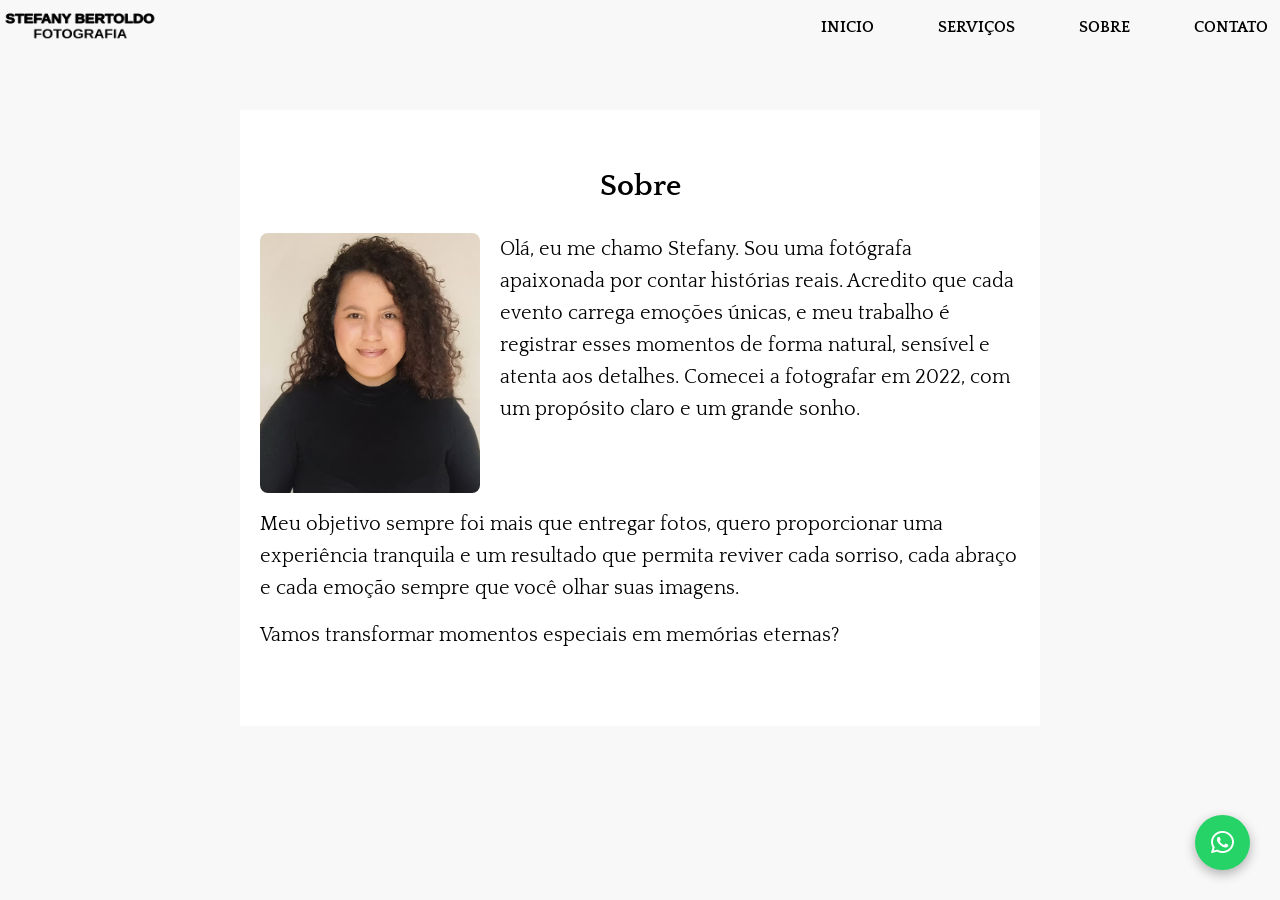
<file: sobre.html>
<!DOCTYPE html>
<html lang="pt-br">

<head>
  <meta charset="UTF-8">
  <meta name="viewport" content="width=device-width, initial-scale=1.0">
  <title>SOBRE - STEFANY BERTOLDO FOTÓGRAFA</title>
  <link rel="stylesheet" href="style/style-sobre.css">
  <link rel="icon" type="image/png" href="imagens/icone.png">
  <link rel="stylesheet" href="https://cdnjs.cloudflare.com/ajax/libs/font-awesome/6.5.0/css/all.min.css">
  <link rel="preconnect" href="https://fonts.googleapis.com">
  <link rel="preconnect" href="https://fonts.gstatic.com" crossorigin>
  <link href="https://fonts.googleapis.com/css2?family=Quattrocento:wght@400;700&display=swap" rel="stylesheet">

<body>
  <header>
    <div class="container header-content">
      <div class="logo">
        <a href="index.html"><img src="imagens/logo-stefany-fotografia.png" width="60"></a>
        <div>
        </div>
      </div>

      <nav>
        <ul>
          <li><a href="index.html">INICIO</a></li>
          <li><a href="index.html#servicos">SERVIÇOS</a></li>
          <li><a href="sobre.html">SOBRE</a></li>
          <li><a href="contato.html">CONTATO</a></li>
        </ul>
      </nav>
    </div>
  </header>
  <section id="sobre">
    <h2><b>Sobre</b></h2>

    <div class="sobre-topo">
      <div class="sobre-img">
        <img src="imagens/stte.avif" alt="Foto Stefany">
      </div>

      <div class="sobre-texto">
        <p>
          Olá, eu me chamo Stefany. Sou uma
          fotógrafa apaixonada por contar histórias
          reais. Acredito que cada evento carrega
          emoções únicas, e meu trabalho é registrar
          esses momentos de forma natural, sensível
          e atenta aos detalhes.
          Comecei a fotografar em 2022, com um propósito claro e um grande sonho.
        </p>
      </div>
    </div>

    <!-- linha 2 -->
    <div class="sobre-bottom">
      <p>
        Meu objetivo sempre foi mais que entregar fotos, quero proporcionar uma
        experiência tranquila e um resultado que permita reviver cada sorriso, cada
        abraço e cada emoção sempre que você olhar suas imagens.
      </p>

      <p>
        Vamos transformar momentos especiais em memórias eternas?
      </p>
    </div>
  </section>

  <a href="https://wa.me/5511948254929" class="btn-whatsapp" target="_blank">
    <i class="fa-brands fa-whatsapp"></i>
  </a>

</body>
</file>
<file: style/style.css>
/*RESET*/
* {
    margin: 0;
    padding: 0;
    box-sizing: border-box;
    font-family: "Quattrocento", sans-serif;
}

/*CONTAINER*/
.container {
    min-width: 320px;
    max-width: 1280px;
    margin: 0 auto;
    padding: 0 20px;
    /* Evita que o conteúdo cole nas bordas */
}

/*HEADER*/
header {
    position: fixed;
    top: 0;
    left: 0;
    width: 100%;
    background: transparent;
    z-index: 1000;
}

.header-hidden {
    transform: translateY(-100%);
    opacity: 0;
}

.header-show {
    transform: translateY(0);
    opacity: 1;
}

.header-content {
    display: flex;
    align-items: center;
    justify-content: space-between;
    flex-wrap: wrap;
    padding: 10px 0;
}

.logo {
    display: flex;
    align-items: center;
    gap: 17px;
}

.logo img {
    height: 30px;
    width: 160px;
}

/*MENU*/
nav ul {
    display: flex;
    list-style: none;
    gap: 40px;
    /* Reduzido de 125px para evitar quebras em telas médias */
}

nav a {
    text-decoration: none;
    color: #000;
    font-weight: 700;
    padding: 12px;
    transition: transform 0.3s ease, background 0.3s ease;
}

nav li:hover {
    transform: scale(1.1);
    background: #9e2b2b17;
    border-radius: 5px;
}

/*BANNER*/
.banner {
    position: relative;
    width: 100%;
    overflow: hidden;
}

.banner::after {
    content: "";
    /* CORRIGIDO: Necessário para o pseudo-elemento existir */
    position: absolute;
    /* CORRIGIDO: de relative para absolute */
    inset: 0;
    /* CORRIGIDO: de 1 para 0 */
    background: rgba(0, 0, 0, 0.3);
    z-index: 1;
}

.banner-img img {
    width: 100%;
    height: 100vh;
    /* Ajustado de 120vh para 100vh para melhor controle */
    object-fit: cover;
}

/*FRASE*/
.frase {
    text-align: center;
    padding: 60px 20px;
    font-size: 27px;
}

/*SOBRE*/
.sobre {
    display: flex;
    align-items: center;
    justify-content: space-between;
    gap: 40px;
    padding: 40px 0;
}

.sobre-texto {
    flex: 1;
    max-width: 800px;
    text-align: left;
    line-height: 1.6;
    font-size: 22px;
    color: #000000;
}

.sobre-img {
    height: 450px;
    width: 350px;
    min-width: 350px;
    background: #9e2b2b;
    border-radius: 10px;
}

.sobre-img img {
    width: 100%;
    height: 100%;
    object-fit: cover;
    border-radius: 10px;
}

/* SERVIÇOS */
#servicos {
    background: #e3c1c1;
    padding: 60px 20px;
    text-align: center;
    font-size: 18px;
}

.cards {
    display: grid;
    grid-template-columns: repeat(3, 1fr);
    gap: 30px;
    margin-top: 30px;
}

/* Card de serviços */
.card {
    position: relative;
    width: 100%;
    height: 40vh;
    overflow: hidden;
    cursor: pointer;
    border-radius: 8px;
}

.card img {
    width: 100%;
    height: 100%;
    object-fit: cover;
    transition: transform 0.4s ease;
}

.card:hover img {
    transform: scale(1.1);
}

/* Overlay escuro */
.card::after {
    content: "";
    position: absolute;
    pointer-events: none;
    inset: 0;
    background: rgba(0, 0, 0, 0.6);
    opacity: 0;
    transition: opacity 0.3s ease;
    z-index: 1;
}

.card:hover::after {
    opacity: 1;
}

/* Texto do card */
.card figcaption {
    position: absolute;
    top: 50%;
    left: 50%;
    transform: translate(-50%, -50%) scale(0.9);
    color: #fff;
    font-size: 22px;
    font-weight: bold;
    text-align: center;
    opacity: 0;
    transition: opacity 0.3s ease, transform 0.3s ease;
    z-index: 2;
    pointer-events: none;
    width: 90%;
}

.card:hover figcaption {
    opacity: 1;
    transform: translate(-50%, -50%) scale(1);
}

/* FEEDBACKS */
#feedbacks {
    background-color: #fff8f8;
    text-align: center;
    padding: 80px 20px;
    font-size: 18px;
}

#feedbacks h2 {
    margin-bottom: 50px;
}

.feedback-container {
    display: flex;
    justify-content: center;
    align-items: flex-start;
    gap: 50px;
    flex-wrap: wrap;
}

.feedback-item {
    flex: 1;
    min-width: 250px;
    max-width: 350px;
    text-align: center;
}

.feedback-item img {
    width: 200px;
    height: 200px;
    object-fit: cover;
    border-radius: 50%;
}

.feedback-item h3 {
    margin-top: 15px;
    font-size: 18px;
}

.feedback-item p {
    margin-top: 10px;
    font-style: italic;
    color: #555;
}

/* REDES */
#redes {
    background: #e3c1c1;
    padding: 40px 20px;
}

.redes-container {
    display: flex;
    align-items: center;
    justify-content: space-between;
    gap: 20px;
}

.redes-img {
    width: 120px;
    height: 120px;
    overflow: hidden;
}

.redes-img img {
    width: 100%;
    height: 100%;
    object-fit: cover;
}

.bloco-esquerda {
    display: flex;
    align-items: center;
    gap: 20px;
}

.texto-redes {
    text-align: left;
}

.texto-redes h2 {
    font-size: 16px;
    font-weight: normal;
    margin: 1px;
}

.contatos-redes {
    text-align: right;
}

.contatos-redes ul {
    list-style: none;
    margin: 0;
    padding: 0;
    display: flex;
    flex-direction: column;
    gap: 10px;
}

.contatos-redes li {
    font-size: 15px;
}

.contatos-redes a {
    text-decoration: none;
    color: inherit;
}

.contatos-redes a:visited {
    color: inherit;
}

.insta {
    gap: 10px;
    text-decoration: none;
    color: black;
}

/* BOTÕES FIXOS */
#btnTopo {
    position: fixed;
    bottom: 30px;
    right: 30px;
    width: 55px;
    height: 55px;
    background: #9e2b2b;
    color: white;
    border: none;
    padding: 12px 15px;
    border-radius: 50%;
    cursor: pointer;
    font-size: 20px;
    display: none;
    z-index: 999;
    transition: 0.3s;
}

#btnTopo:hover {
    background: #7a1f1f;
    transform: scale(1.1);
}

.btn-whatsapp {
    position: fixed;
    bottom: 30px;
    right: 90px;
    width: 55px;
    height: 55px;
    background: #25D366;
    color: white;
    border-radius: 50%;
    display: flex;
    align-items: center;
    justify-content: center;
    font-size: 20px;
    text-decoration: none;
    z-index: 9999;
    box-shadow: 0 4px 12px rgba(0, 0, 0, 0.3);
    transition: 0.3s;
    animation: pulse 2s infinite;
}

.btn-whatsapp:hover {
    transform: scale(1.1);
    background: #1ebe5d;
}

@keyframes pulse {
    0% {
        box-shadow: 0 0 0 0 rgba(37, 211, 102, 0.7);
    }

    70% {
        box-shadow: 0 0 0 15px rgba(37, 211, 102, 0);
    }

    100% {
        box-shadow: 0 0 0 0 rgba(37, 211, 102, 0);
    }
}

/* =======================================================
   RESPONSIVO OTIMIZADO
   ======================================================= */

/* TABLETS (Telas até 992px) */
@media (max-width: 992px) {
    .header-content {
        justify-content: center;
        gap: 15px;
        padding: 15px 0;
    }

    nav ul {
        gap: 20px;
    }

    .sobre {
        flex-direction: column;
        text-align: center;
        gap: 30px;
    }

    .sobre-texto {
        text-align: center;
        font-size: 20px;
    }

    .sobre-img {
        width: 100%;
        max-width: 400px;
        height: 400px;
    }

    .cards {
        grid-template-columns: repeat(2, 1fr);
        gap: 20px;
    }

    .feedback-container {
        gap: 40px;
    }

    .redes-container {
        flex-direction: column;
        gap: 25px;
        text-align: center;
    }

    .bloco-esquerda {
        flex-direction: column;
    }

    .texto-redes,
    .contatos-redes {
        text-align: center;
    }
}

/* CELULARES (Telas até 600px) */
@media (max-width: 600px) {
    .header-content {
        flex-direction: column;
        gap: 10px;
    }

    nav ul {
        gap: 10px;
        font-size: 14px;
        flex-wrap: wrap;
        justify-content: center;
    }

    .banner-img img {
        height: 60vh;
    }

    .frase {
        font-size: 20px;
        padding: 40px 15px;
    }

    .sobre-texto {
        font-size: 18px;
    }

    .sobre-img {
        height: 320px;
    }

    .cards {
        grid-template-columns: 1fr;
    }

    .card {
        height: 300px;
    }

    #feedbacks {
        padding: 50px 15px;
    }

    #feedbacks h2 {
        font-size: 24px;
        margin-bottom: 30px;
    }

    .feedback-item img {
        width: 150px;
        height: 150px;
    }

    /* Reposicionamento dos botões fixos para não cobrirem conteúdo */
    .btn-whatsapp {
        right: 20px;
        bottom: 85px;
        width: 50px;
        height: 50px;
        font-size: 22px;
    }

    #btnTopo {
        right: 20px;
        bottom: 20px;
        padding: 10px 13px;
        font-size: 16px;
    }
}
</file>
<file: style/style-casamento.css>
/*RESET*/
* {
    margin: 0;
    padding: 0;
    box-sizing: border-box;
    font-family: "Quattrocento", sans-serif;
}

/*CONTAINER*/
.container {
    min-width: 320px;
    max-width: 1280px;
    margin: 0 auto;
    padding: 0 20px;
}

/*HEADER - IGUAL À INDEX*/
header {
    position: fixed;
    top: 0;
    left: 0;
    width: 100%;
    background: transparent;
    z-index: 1000;
    transition: all 0.7s ease;
}

.header-hidden {
    transform: translateY(-100%);
    opacity: 0;
}

.header-show {
    transform: translateY(0);
    opacity: 1;
}

.header-content {
    display: flex;
    align-items: center;
    justify-content: space-between;
    flex-wrap: wrap;
    padding: 10px 0;
}

.logo {
    display: flex;
    align-items: center;
    gap: 17px;
}

.logo img {
    height: 30px;
    width: 160px;
}

/*MENU - IGUAL À INDEX*/
nav ul {
    display: flex;
    list-style: none;
    gap: 40px;
}

nav a {
    text-decoration: none;
    color: #000;
    font-weight: 700;
    padding: 12px;
    transition: transform 0.3s ease, background 0.3s ease;
}

nav li:hover {
    transform: scale(1.1);
    background: #9e2b2b17;
    border-radius: 5px;
}

body {
    background: #f8f8f8;
    text-align: center;
    margin: 0;
    padding: 0;
    padding-top: 100px;
}

h1 {
    margin: 30px 0;
}

.galeria {
    display: flex;
    flex-direction: column;
    align-items: center;
    gap: 40px;
    padding: 30px 20px;
}

.bloco-casamento {
    display: flex;
    justify-content: center;
    gap: 30px;
    flex-wrap: wrap;
    width: 100%;
}

#casamento {
    width: 100%;
    max-width: 550px;
    height: 75a0px;
    object-fit: cover;
    border-radius: 12px;
    box-shadow: 0 4px 10px rgba(0, 0, 0, 0.1);
}

/* BOTÕES FIXOS */
#btnTopo {
    position: fixed;
    bottom: 30px;
    right: 30px;
    width: 50px;
    height: 50px;
    background: #9e2b2b;
    color: white;
    border: none;
    border-radius: 50%;
    display: none;
    align-items: center;
    justify-content: center;
    cursor: pointer;
    font-size: 18px;
    z-index: 9999;
    box-shadow: 0 4px 10px rgba(0, 0, 0, 0.2);
    transition: 0.3s;
}

#btnTopo:hover {
    background: #7a1f1f;
    transform: scale(1.1);
}

.btn-whatsapp {
    position: fixed;
    bottom: 30px;
    right: 90px;
    width: 55px;
    height: 55px;
    background: #25D366;
    color: white;
    border-radius: 50%;
    display: flex;
    align-items: center;
    justify-content: center;
    font-size: 26px;
    text-decoration: none;
    z-index: 9999;
    box-shadow: 0 4px 12px rgba(0, 0, 0, 0.3);
    transition: 0.3s;
    animation: pulse 2s infinite;
}

.btn-whatsapp:hover {
    transform: scale(1.1);
    background: #1ebe5d;
}

@keyframes pulse {
    0% {
        box-shadow: 0 0 0 0 rgba(37, 211, 102, 0.7);
    }

    70% {
        box-shadow: 0 0 0 15px rgba(37, 211, 102, 0);
    }

    100% {
        box-shadow: 0 0 0 0 rgba(37, 211, 102, 0);
    }
}

/* RESPONSIVO OTIMIZADO */
@media (max-width: 992px) {
    .header-content {
        justify-content: center;
        gap: 15px;
        padding: 15px 0;
    }

    nav ul {
        gap: 20px;
    }

    .bloco-casamento {
        gap: 20px;
    }

    #casamento {
        max-width: 450px;
    }
}

@media (max-width: 600px) {
    body {
        padding-top: 130px;
    }

    .header-content {
        flex-direction: column;
        gap: 10px;
    }

    nav ul {
        gap: 10px;
        font-size: 14px;
        flex-wrap: wrap;
        justify-content: center;
    }

    .galeria {
        padding: 10px;
        gap: 20px;
    }

    .bloco-casamento {
        flex-direction: column;
        align-items: center;
        gap: 20px;
    }

    #casamento {
        max-width: 100%;
    }

    h1 {
        font-size: 1.8rem;
        padding: 0 10px;
    }

    .btn-whatsapp {
        right: 20px;
        bottom: 85px;
        width: 50px;
        height: 50px;
        font-size: 22px;
    }

    #btnTopo {
        right: 20px;
        bottom: 20px;
        width: 45px;
        height: 45px;
    }
}
</file>
<file: style/style-contato.css>
/*RESET*/
* {
    margin: 0;
    padding: 0;
    box-sizing: border-box;
    font-family: "Quattrocento", sans-serif;
}

body {
    background-color: #d9bcbc;
    margin: 0;
    padding: 0;
    padding-top: 110px;
    /* Protege o conteúdo sob o header fixo */
}

/*CONTAINER*/
.container {
    min-width: 320px;
    max-width: 1280px;
    margin: 0 auto;
    padding: 0 20px;
}

/*HEADER - UNIFICADO IGUAL À INDEX*/
header {
    position: fixed;
    top: 0;
    left: 0;
    width: 100%;
    background: transparent;
    z-index: 1000;
    transition: all 0.7s ease;
}

.header-hidden {
    transform: translateY(-100%);
    opacity: 0;
}

.header-show {
    transform: translateY(0);
    opacity: 1;
}

.header-content {
    display: flex;
    align-items: center;
    justify-content: space-between;
    flex-wrap: wrap;
    padding: 10px 0;
}

.logo {
    display: flex;
    align-items: center;
    gap: 17px;
}

.logo img {
    height: 30px;
    width: 160px;
}

/*MENU - UNIFICADO IGUAL À INDEX*/
nav ul {
    display: flex;
    list-style: none;
    gap: 40px;
}

nav a {
    text-decoration: none;
    color: #000;
    font-weight: 700;
    padding: 12px;
    transition: transform 0.3s ease, background 0.3s ease;
}

nav li:hover {
    transform: scale(1.1);
    background: #9e2b2b17;
    border-radius: 5px;
}

/* CONTEÚDO DE CONTATO */
.titulo {
    text-align: center;
    padding: 20px;
    font-size: 18px;
}

.contato-container {
    max-width: 700px;
    margin: 0 auto;
    display: flex;
    flex-direction: column;
    align-items: center;
    margin-bottom: 80px;
    line-height: 1.8;
}

.contato-container p {
    font-size: 15px;
    line-height: 1.8;
    margin-bottom: 20px;
    margin-top: 0;
    text-align: center;
}

form {
    width: 70%;
    display: flex;
    flex-direction: column;
    gap: 7px;
}

input,
textarea {
    width: 100%;
    padding: 14px;
    border: 0.5px solid #3f3f3f;
    border-radius: 10px;
    outline: none;
    font-size: 16px;
    margin-bottom: 10px;
}

textarea {
    min-height: 180px;
    resize: vertical;
}

/* BOTÃO ENVIAR */
button {
    width: 130px;
    padding: 12px;
    background-color: #1e73be;
    color: #fff;
    border: none;
    cursor: pointer;
    align-self: flex-end;
    border-radius: 8px;
    font-size: 16px;
    transition: background 0.3s ease;
}

button:hover {
    background-color: #155a94;
}

/* POP-UP / DIALOG */
dialog {
    border: none;
    border-radius: 8px;
    padding: 24px;
    box-shadow: 0 4px 12px rgba(0, 0, 0, 0.2);
    text-align: center;
}

dialog::backdrop {
    background-color: rgba(0, 0, 0, 0.5);
}

dialog h2 {
    color: #2e7d32;
    margin-top: 0;
}

/* BOTÃO FIXO WHATSAPP */
.btn-whatsapp {
    position: fixed;
    bottom: 30px;
    right: 30px;
    width: 55px;
    height: 55px;
    background: #25D366;
    color: white;
    border-radius: 50%;
    display: flex;
    align-items: center;
    justify-content: center;
    font-size: 26px;
    text-decoration: none;
    z-index: 9999;
    box-shadow: 0 4px 12px rgba(0, 0, 0, 0.3);
    transition: 0.3s;
    animation: pulse 2s infinite;
}

.btn-whatsapp:hover {
    transform: scale(1.1);
    background: #1ebe5d;
}

@keyframes pulse {
    0% {
        box-shadow: 0 0 0 0 rgba(37, 211, 102, 0.7);
    }

    70% {
        box-shadow: 0 0 0 15px rgba(37, 211, 102, 0);
    }

    100% {
        box-shadow: 0 0 0 0 rgba(37, 211, 102, 0);
    }
}

/* =======================================================
   RESPONSIVO OTIMIZADO
   ======================================================= */

/* TABLETS (Até 992px) */
@media (max-width: 992px) {
    .header-content {
        justify-content: center;
        gap: 15px;
        padding: 15px 0;
    }

    nav ul {
        gap: 20px;
    }

    form {
        width: 90%;
    }
}

/* TELEMÓVEIS (Até 600px) */
@media (max-width: 600px) {
    body {
        padding-top: 130px;
        /* Mais espaço superior para acomodar o menu em quebra */
    }

    .header-content {
        flex-direction: column;
        gap: 10px;
    }

    nav ul {
        gap: 10px;
        font-size: 14px;
        flex-wrap: wrap;
        justify-content: center;
    }

    .titulo h2 {
        font-size: 1.4rem;
    }

    form {
        width: 100%;
    }

    button {
        width: 100%;
        align-self: stretch;
    }

    .btn-whatsapp {
        right: 20px;
        bottom: 20px;
        width: 50px;
        height: 50px;
        font-size: 22px;
    }
}
</file>
<file: style/style-festa.css>
/*RESET*/
* {
    margin: 0;
    padding: 0;
    box-sizing: border-box;
    font-family: "Quattrocento", sans-serif;
}

/*CONTAINER*/
.container {
    min-width: 320px;
    max-width: 1280px;
    margin: 0 auto;
    padding: 0 20px;
}

/*HEADER - IGUAL À INDEX*/
header {
    position: fixed;
    top: 0;
    left: 0;
    width: 100%;
    background: transparent;
    z-index: 1000;
    transition: all 0.7s ease;
}

.header-hidden {
    transform: translateY(-100%);
    opacity: 0;
}

.header-show {
    transform: translateY(0);
    opacity: 1;
}

.header-content {
    display: flex;
    align-items: center;
    justify-content: space-between;
    flex-wrap: wrap;
    padding: 10px 0;
}

.logo {
    display: flex;
    align-items: center;
    gap: 17px;
}

.logo img {
    height: 30px;
    width: 160px;
}

/*MENU - IGUAL À INDEX*/
nav ul {
    display: flex;
    list-style: none;
    gap: 40px;
}

nav a {
    text-decoration: none;
    color: #000;
    font-weight: 700;
    padding: 12px;
    transition: transform 0.3s ease, background 0.3s ease;
}

nav li:hover {
    transform: scale(1.1);
    background: #9e2b2b17;
    border-radius: 5px;
}

body {
    background: #f8f8f8;
    text-align: center;
    margin: 0;
    padding: 0;
    padding-top: 100px;
}

h1 {
    margin: 30px 0;
}

.galeria {
    display: flex;
    flex-wrap: wrap;
    justify-content: center;
    gap: 20px;
    padding: 20px;
}

.galeria img {
    width: 100%;
    max-width: 700px;
    height: auto;
    object-fit: cover;
    border-radius: 12px;
    box-shadow: 0 4px 10px rgba(0, 0, 0, 0.1);
}

/* BOTÕES FIXOS */
#btnTopo {
    position: fixed;
    bottom: 30px;
    right: 30px;
    width: 50px;
    height: 50px;
    background: #9e2b2b;
    color: white;
    border: none;
    border-radius: 50%;
    display: none;
    align-items: center;
    justify-content: center;
    cursor: pointer;
    font-size: 18px;
    z-index: 9999;
    box-shadow: 0 4px 10px rgba(0, 0, 0, 0.2);
    transition: 0.3s;
}

#btnTopo:hover {
    background: #7a1f1f;
    transform: scale(1.1);
}

.btn-whatsapp {
    position: fixed;
    bottom: 30px;
    right: 90px;
    width: 55px;
    height: 55px;
    background: #25D366;
    color: white;
    border-radius: 50%;
    display: flex;
    align-items: center;
    justify-content: center;
    font-size: 26px;
    text-decoration: none;
    z-index: 9999;
    box-shadow: 0 4px 12px rgba(0, 0, 0, 0.3);
    transition: 0.3s;
    animation: pulse 2s infinite;
}

.btn-whatsapp:hover {
    transform: scale(1.1);
    background: #1ebe5d;
}

@keyframes pulse {
    0% {
        box-shadow: 0 0 0 0 rgba(37, 211, 102, 0.7);
    }

    70% {
        box-shadow: 0 0 0 15px rgba(37, 211, 102, 0);
    }

    100% {
        box-shadow: 0 0 0 0 rgba(37, 211, 102, 0);
    }
}

/* RESPONSIVO OTIMIZADO */
@media (max-width: 992px) {
    .header-content {
        justify-content: center;
        gap: 15px;
        padding: 15px 0;
    }

    nav ul {
        gap: 20px;
    }

    .galeria {
        padding: 10px;
    }

    .galeria img {
        max-width: 100%;
    }
}

@media (max-width: 600px) {
    body {
        padding-top: 130px;
    }

    .header-content {
        flex-direction: column;
        gap: 10px;
    }

    nav ul {
        gap: 10px;
        font-size: 14px;
        flex-wrap: wrap;
        justify-content: center;
    }

    .galeria {
        padding: 10px;
        gap: 15px;
    }

    h1 {
        font-size: 1.8rem;
        padding: 0 10px;
    }

    .btn-whatsapp {
        right: 20px;
        bottom: 85px;
        width: 50px;
        height: 50px;
        font-size: 22px;
    }

    #btnTopo {
        right: 20px;
        bottom: 20px;
        width: 45px;
        height: 45px;
    }
}
</file>
<file: style/style-gestante.css>
/*RESET*/
* {
    margin: 0;
    padding: 0;
    box-sizing: border-box;
    font-family: "Quattrocento", sans-serif;
}

/*CONTAINER*/
.container {
    min-width: 320px;
    max-width: 1280px;
    margin: 0 auto;
    padding: 0 20px;
}

/*HEADER - IGUAL À INDEX*/
header {
    position: fixed;
    /* Alterado de sticky para fixed igual à index */
    top: 0;
    left: 0;
    width: 100%;
    background: transparent;
    /* Deixado transparente para herdar o comportamento JS da index */
    z-index: 1000;
    transition: all 0.7s ease;
}

.header-hidden {
    transform: translateY(-100%);
    opacity: 0;
}

.header-show {
    transform: translateY(0);
    opacity: 1;
}

.header-content {
    display: flex;
    align-items: center;
    justify-content: space-between;
    flex-wrap: wrap;
    padding: 10px 0;
}

.logo {
    display: flex;
    align-items: center;
    gap: 17px;
}

.logo img {
    height: 30px;
    width: 160px;
}

/*MENU - IGUAL À INDEX*/
nav ul {
    display: flex;
    list-style: none;
    gap: 40px;
    /* Reduzido o gap gigante de 125px para evitar quebras */
}

nav a {
    text-decoration: none;
    color: #000;
    font-weight: 700;
    /* Atualizado para 700 igual à index */
    padding: 12px;
    transition: transform 0.3s ease, background 0.3s ease;
}

nav li:hover {
    transform: scale(1.1);
    background: #9e2b2b17;
    border-radius: 5px;
}

body {
    background: #f8f8f8;
    text-align: center;
    margin: 0;
    padding: 0;
    padding-top: 100px;
    /* Adicionado para o conteúdo não sumir atrás do header fixo */
}

h1 {
    margin: 30px 0;
}

.galeria {
    display: flex;
    flex-direction: column;
    gap: 50px;
    padding: 30px 20px;
    align-items: center;
}

.bloco-galeria {
    display: flex;
    gap: 30px;
    align-items: flex-start;
    flex-wrap: wrap;
    justify-content: center;
    width: 100%;
}

.fotos-horizontal {
    display: flex;
    flex-direction: column;
    gap: 20px;
    flex: 1;
    min-width: 280px;
    max-width: 600px;
}

.foto-vertical {
    display: flex;
    justify-content: center;
    flex: 1;
    min-width: 280px;
    max-width: 600px;
}

/* Fotos gestante */
#gestante1-1,
#gestante1-2,
#gestante1-3,
#gestante1-4,
#gestante2-1,
#gestante2-2,
#gestante2-3,
#gestante2-4,
#gestante3-1 {
    width: 100%;
    height: auto;
    object-fit: cover;
    border-radius: 12px;
    box-shadow: 0 4px 10px rgba(0, 0, 0, 0.1);
}

/* BOTÕES FIXOS */
#btnTopo {
    position: fixed;
    bottom: 30px;
    right: 30px;
    width: 50px;
    height: 50px;
    background: #9e2b2b;
    color: white;
    border: none;
    border-radius: 50%;
    display: none;
    align-items: center;
    justify-content: center;
    cursor: pointer;
    font-size: 18px;
    z-index: 9999;
    box-shadow: 0 4px 10px rgba(0, 0, 0, 0.2);
    transition: 0.3s;
}

#btnTopo:hover {
    background: #7a1f1f;
    transform: scale(1.1);
}

.btn-whatsapp {
    position: fixed;
    bottom: 30px;
    right: 90px;
    width: 55px;
    height: 55px;
    background: #25D366;
    color: white;
    border-radius: 50%;
    display: flex;
    align-items: center;
    justify-content: center;
    font-size: 26px;
    text-decoration: none;
    z-index: 9999;
    box-shadow: 0 4px 12px rgba(0, 0, 0, 0.3);
    transition: 0.3s;
    animation: pulse 2s infinite;
}

.btn-whatsapp:hover {
    transform: scale(1.1);
    background: #1ebe5d;
}

@keyframes pulse {
    0% {
        box-shadow: 0 0 0 0 rgba(37, 211, 102, 0.7);
    }

    70% {
        box-shadow: 0 0 0 15px rgba(37, 211, 102, 0);
    }

    100% {
        box-shadow: 0 0 0 0 rgba(37, 211, 102, 0);
    }
}

/* RESPONSIVO OTIMIZADO */
@media (max-width: 992px) {
    .header-content {
        justify-content: center;
        gap: 15px;
        padding: 15px 0;
    }

    nav ul {
        gap: 20px;
    }

    .bloco-galeria {
        flex-direction: column;
        align-items: center;
    }

    .fotos-horizontal,
    .foto-vertical {
        max-width: 100%;
        width: 100%;
    }
}

@media (max-width: 600px) {
    body {
        padding-top: 130px;
    }

    .header-content {
        flex-direction: column;
        gap: 10px;
    }

    nav ul {
        gap: 10px;
        font-size: 14px;
        flex-wrap: wrap;
        justify-content: center;
    }

    .galeria {
        padding: 10px;
        gap: 20px;
    }

    h1 {
        font-size: 1.8rem;
        padding: 0 10px;
        margin: 20px 0;
    }

    .btn-whatsapp {
        right: 20px;
        bottom: 85px;
        width: 50px;
        height: 50px;
        font-size: 22px;
    }

    #btnTopo {
        right: 20px;
        bottom: 20px;
        width: 45px;
        height: 45px;
    }
}
</file>
<file: style/style-sobre.css>
/*RESET*/
* {
    margin: 0;
    padding: 0;
    box-sizing: border-box;
    font-family: "Quattrocento", sans-serif;
}

/*CONTAINER*/
.container {
    min-width: 320px;
    max-width: 1280px;
    margin: 0 auto;
    padding: 0 20px;
}

/*HEADER - UNIFICADO IGUAL À INDEX*/
header {
    position: fixed;
    top: 0;
    left: 0;
    width: 100%;
    background: transparent;
    z-index: 1000;
    transition: all 0.7s ease;
}

.header-hidden {
    transform: translateY(-100%);
    opacity: 0;
}

.header-show {
    transform: translateY(0);
    opacity: 1;
}

.header-content {
    display: flex;
    align-items: center;
    justify-content: space-between;
    flex-wrap: wrap;
    padding: 10px 0;
}

.logo {
    display: flex;
    align-items: center;
    gap: 17px;
}

.logo img {
    height: 30px;
    width: 160px;
}

/*MENU - UNIFICADO IGUAL À INDEX*/
nav ul {
    display: flex;
    list-style: none;
    gap: 40px;
}

nav a {
    text-decoration: none;
    color: #000;
    font-weight: 700;
    padding: 12px;
    transition: transform 0.3s ease, background 0.3s ease;
}

nav li:hover {
    transform: scale(1.1);
    background: #9e2b2b17;
    border-radius: 5px;
}

body {
    background: #f8f8f8;
    margin: 0;
    padding: 0;
    padding-top: 110px;
}

/*SOBRE*/
#sobre {
    padding: 60px 20px;
    background: #fff;
    max-width: 800px;
    margin: 0 auto;
}

#sobre h2 {
    text-align: center;
    margin-bottom: 30px;
    font-size: 30px;
    font-weight: normal;
    color: rgb(0, 0, 0);
}

.sobre-topo {
    display: block;
    /* Modificado para o float funcionar corretamente */
    margin-bottom: 20px;
}

.sobre-img {
    width: 220px;
    height: 260px;
    float: left;
    margin-right: 20px;
    margin-bottom: 15px;
    overflow: hidden;
    border-radius: 8px;
}

.sobre-img img {
    width: 100%;
    height: 100%;
    object-fit: cover;
}

.sobre-texto {
    font-size: 20px;
    line-height: 1.6;
    color: #000;
    text-align: left;
}

.sobre-bottom {
    clear: both;
    /* Garante que o bloco inferior fique abaixo do float da imagem */
    font-size: 20px;
    line-height: 1.6;
    color: #000;
    margin-top: 20px;
    text-align: left;
}

.sobre-bottom p {
    margin-bottom: 15px;
}

/* WHATSAPP */
.btn-whatsapp {
    position: fixed;
    bottom: 30px;
    right: 30px;
    width: 55px;
    height: 55px;
    background: #25D366;
    color: white;
    border-radius: 50%;
    display: flex;
    align-items: center;
    justify-content: center;
    font-size: 26px;
    text-decoration: none;
    z-index: 9999;
    box-shadow: 0 4px 12px rgba(0, 0, 0, 0.3);
    transition: 0.3s;
    animation: pulse 2s infinite;
}

.btn-whatsapp:hover {
    transform: scale(1.1);
    background: #1ebe5d;
}

@keyframes pulse {
    0% {
        box-shadow: 0 0 0 0 rgba(37, 211, 102, 0.7);
    }

    70% {
        box-shadow: 0 0 0 15px rgba(37, 211, 102, 0);
    }

    100% {
        box-shadow: 0 0 0 0 rgba(37, 211, 102, 0);
    }
}

/* RESPONSIVO */
@media (max-width: 992px) {
    .header-content {
        justify-content: center;
        gap: 15px;
        padding: 15px 0;
    }

    nav ul {
        gap: 20px;
    }

    #sobre {
        padding: 40px 20px;
    }
}

@media (max-width: 600px) {
    body {
        padding-top: 130px;
    }

    .header-content {
        flex-direction: column;
        gap: 10px;
    }

    nav ul {
        gap: 10px;
        font-size: 14px;
        flex-wrap: wrap;
        justify-content: center;
    }

    .sobre-img {
        float: none;
        margin: 0 auto 20px auto;
        width: 100%;
        max-width: 280px;
        height: 320px;
    }

    .sobre-texto,
    .sobre-bottom {
        text-align: center;
        font-size: 18px;
    }

    .btn-whatsapp {
        right: 20px;
        bottom: 20px;
        width: 50px;
        height: 50px;
        font-size: 22px;
    }
}
</file>
